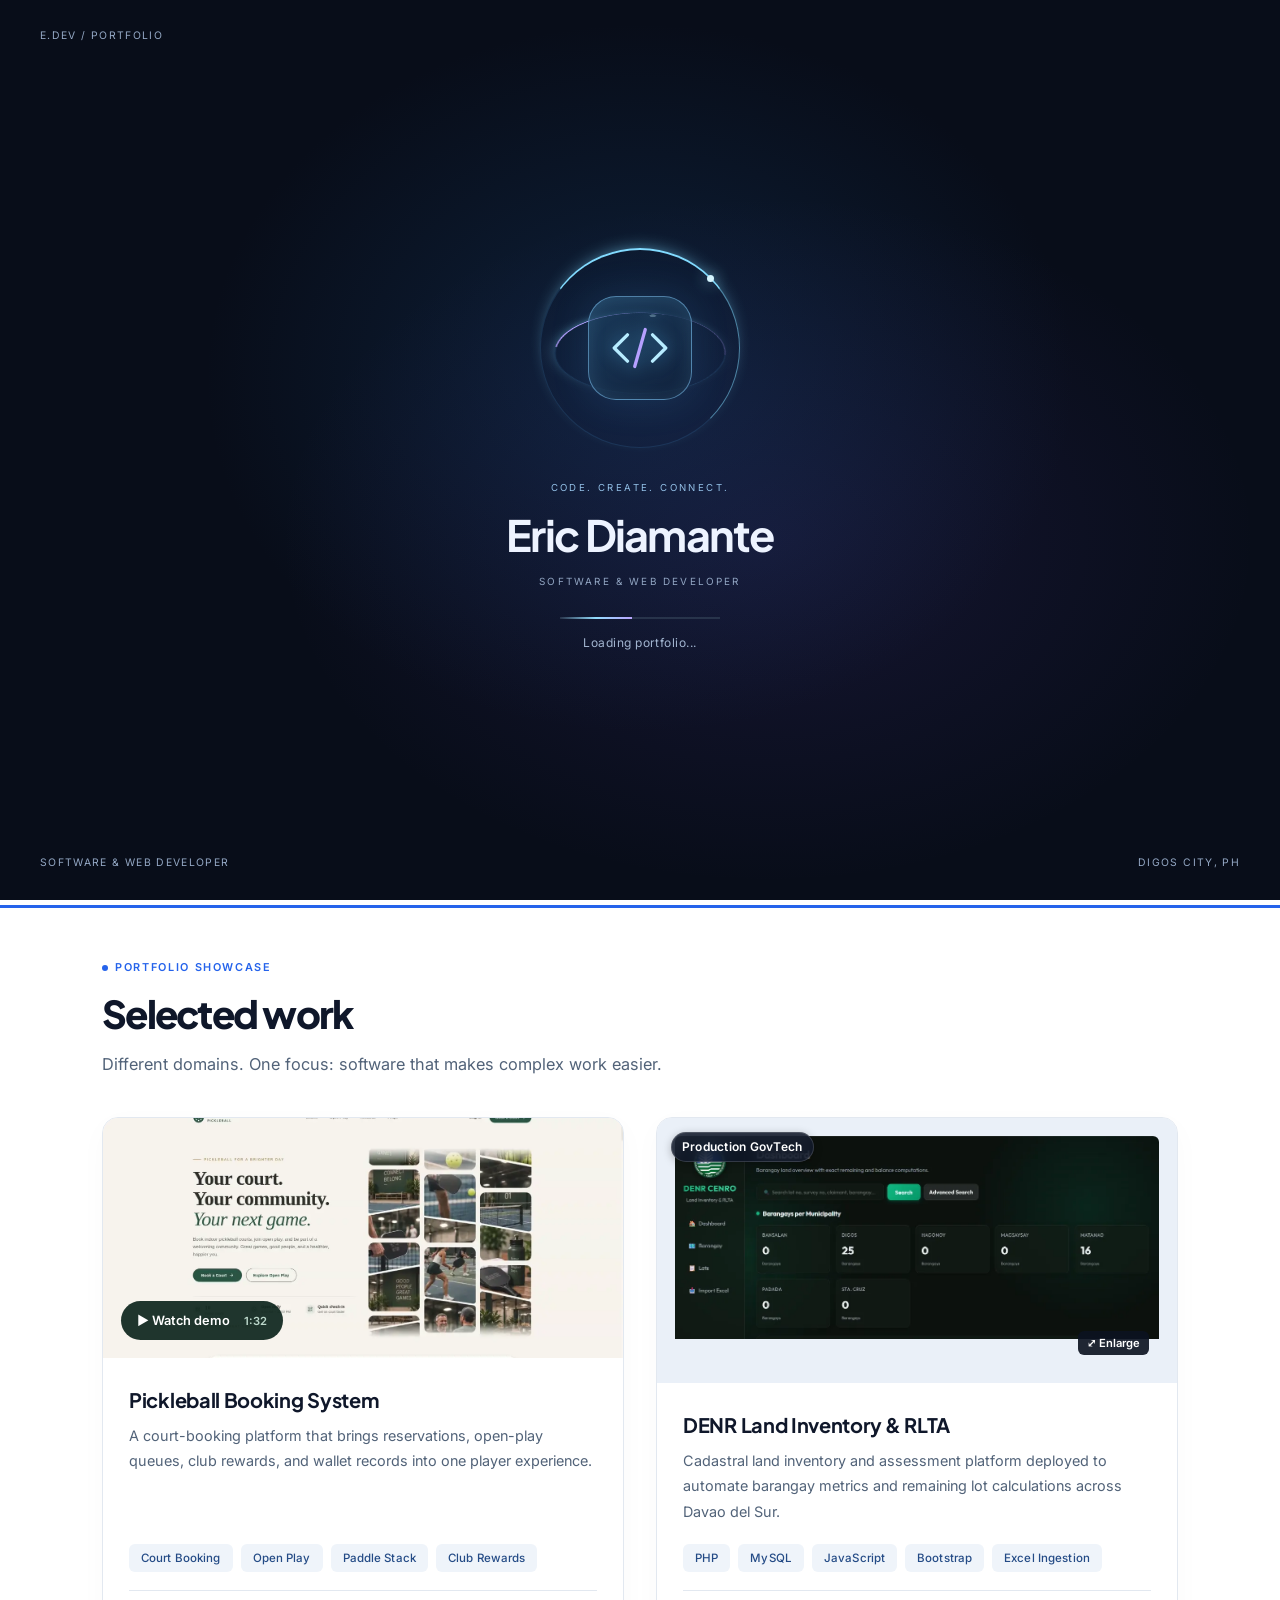
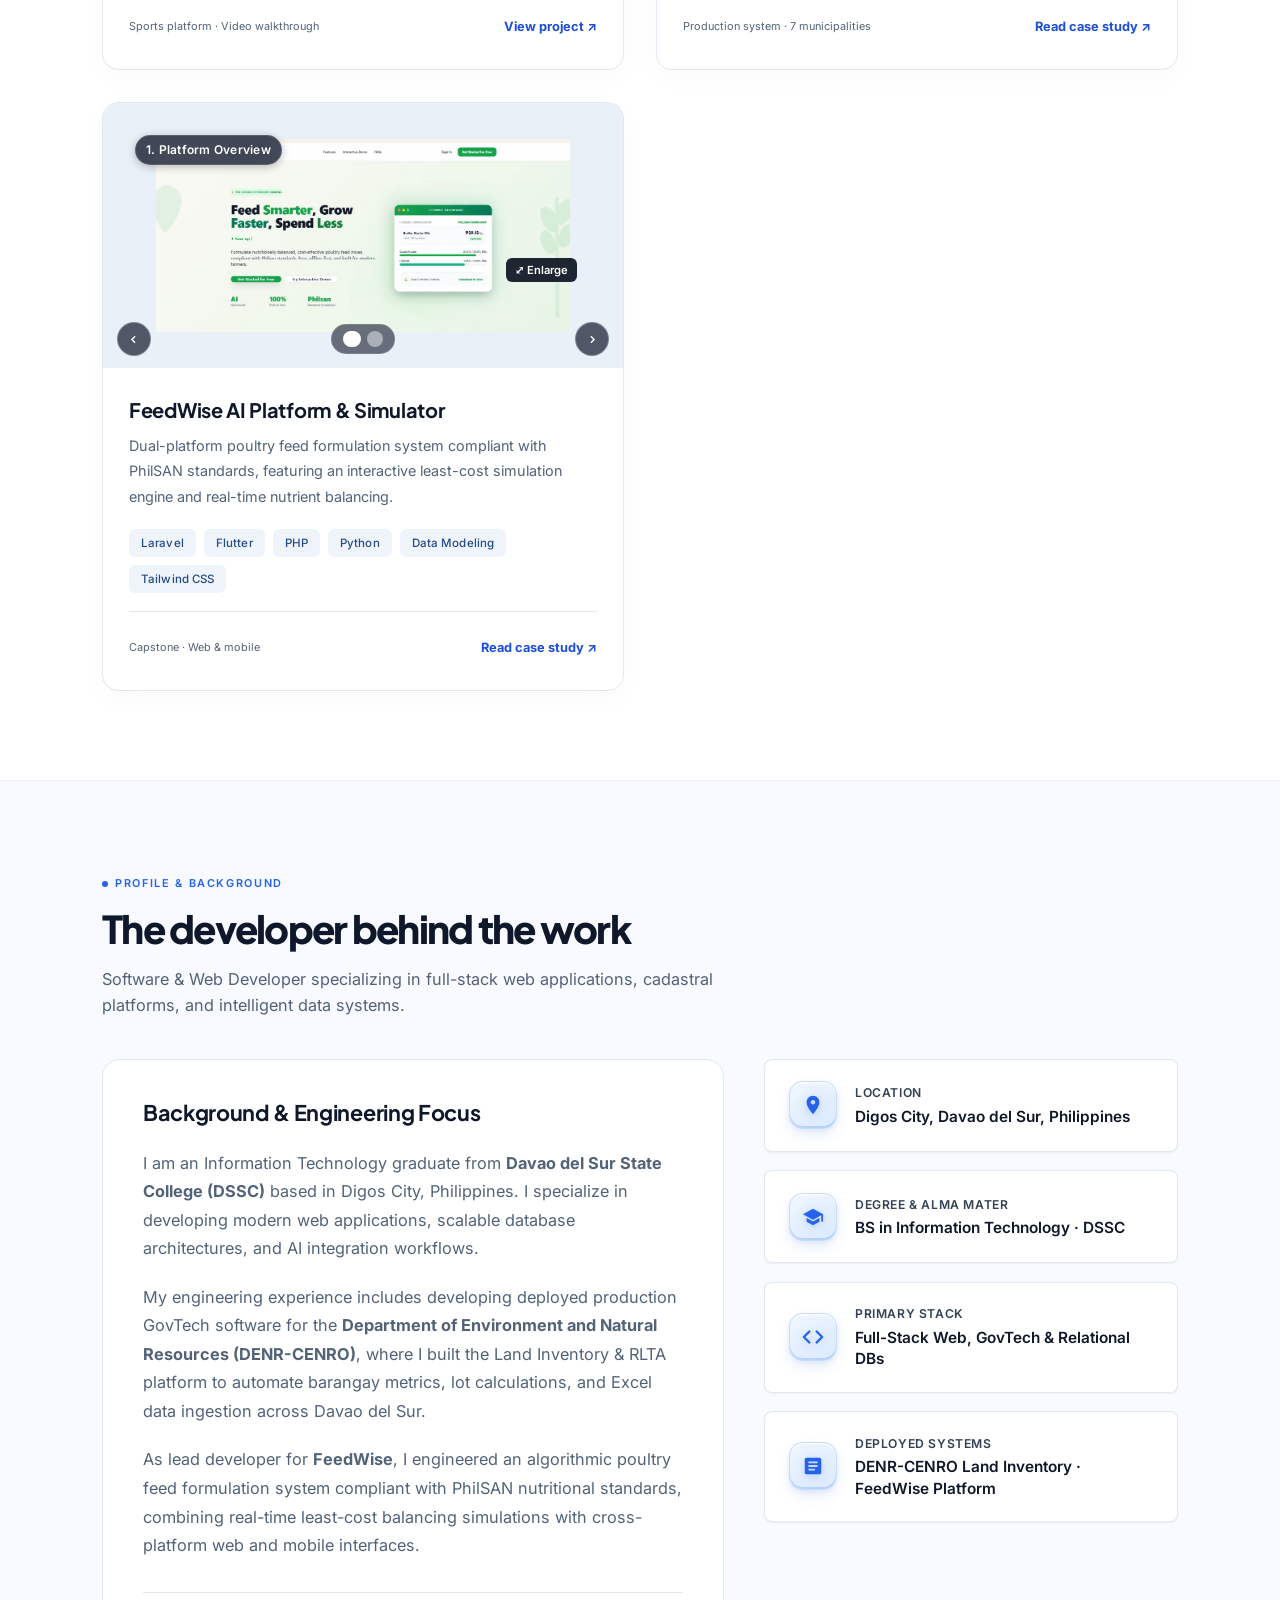
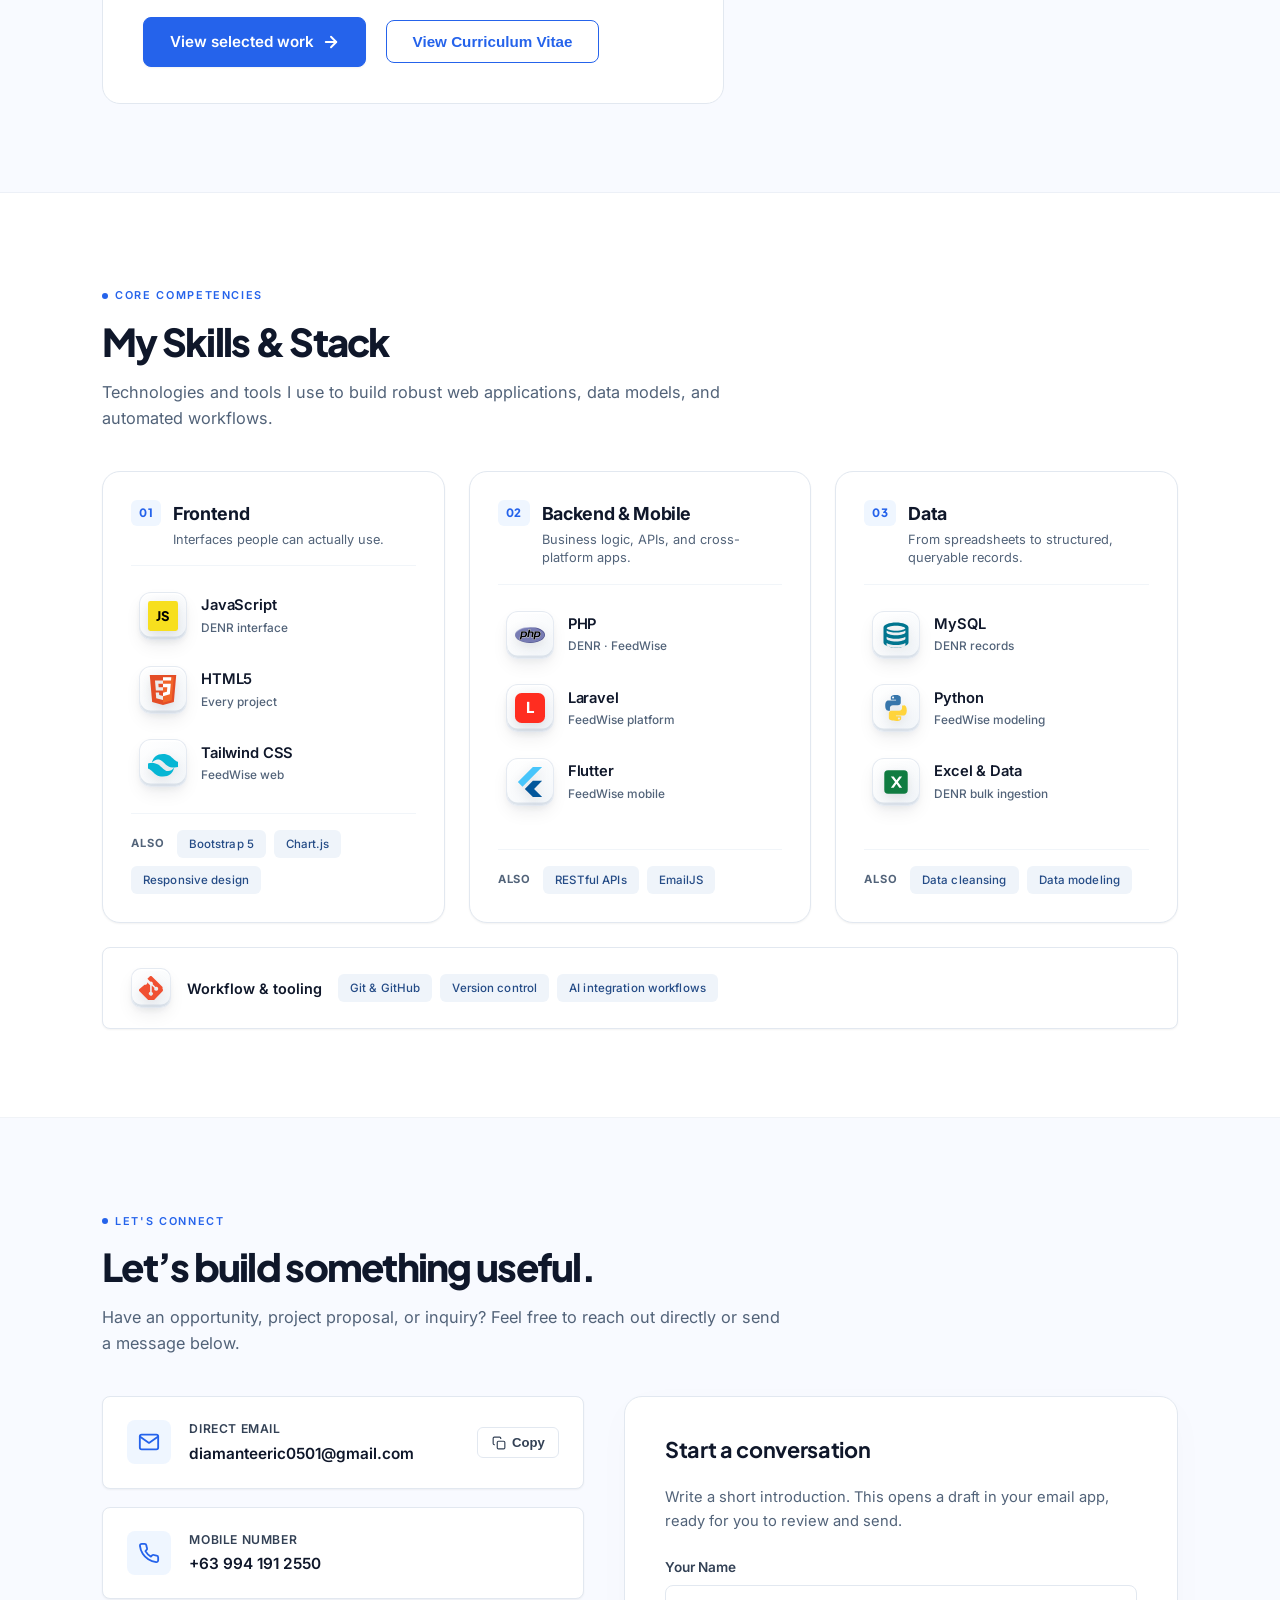
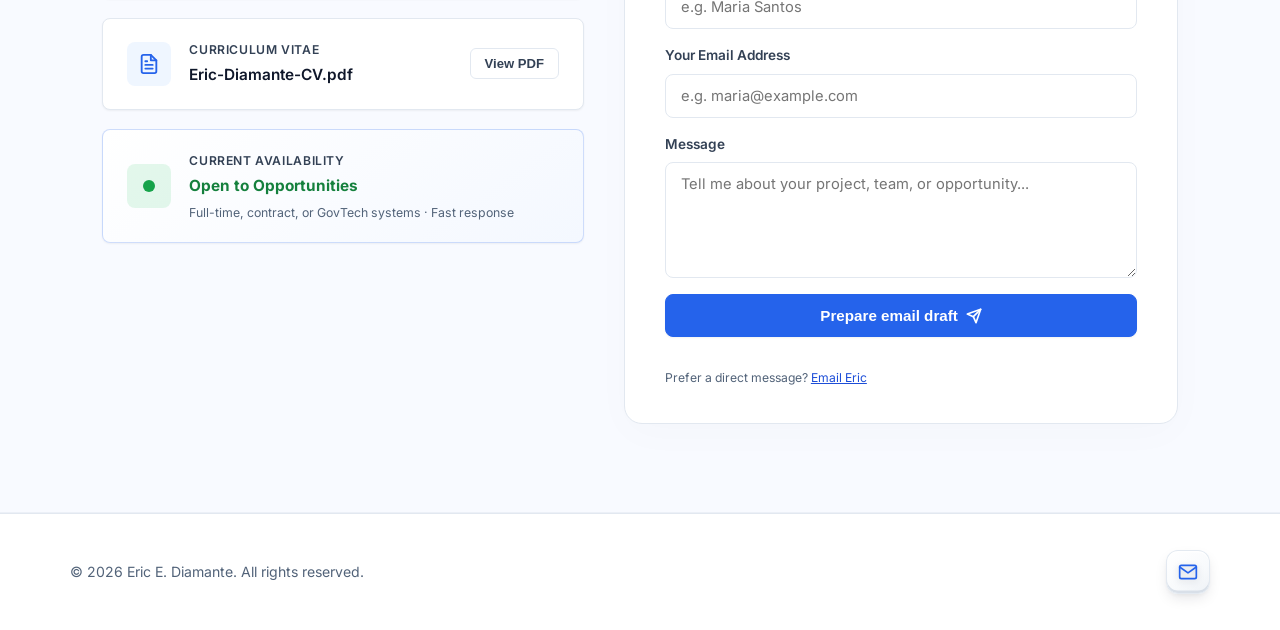
<file: index.html>
<!DOCTYPE html>
<html lang="en">
<head>
  <meta charset="UTF-8" />
  <meta name="viewport" content="width=device-width, initial-scale=1.0" />
  <title>Eric Diamante | Software & Web Developer</title>
  <meta name="description" content="Portfolio of Eric Diamante — BS Information Technology, Software & Web Developer, AI Workflows & Data Specialist. Deployed GovTech systems, full-stack applications, and database management." />

  <!-- Favicons -->
  <link rel="icon" type="image/svg+xml" href="assets/img/favicon.svg" />
  <link rel="icon" type="image/png" sizes="32x32" href="assets/img/favicon-32.png" />
  <link rel="apple-touch-icon" href="assets/img/apple-touch-icon.png" />

  <!-- Google Fonts: Inter & Plus Jakarta Sans -->
  <link rel="preconnect" href="https://fonts.googleapis.com" />
  <link rel="preconnect" href="https://fonts.gstatic.com" crossorigin />
  <link href="https://fonts.googleapis.com/css2?family=Inter:wght@400;500;600;700;800&family=Plus+Jakarta+Sans:wght@500;600;700;800&display=swap" rel="stylesheet" />

  <!-- Canonical & social previews. Update SITE URL here if the portfolio is hosted elsewhere. -->
  <link rel="canonical" href="https://fotsuu.github.io/ed.portfolio/" />
  <meta property="og:title" content="Eric Diamante | Software & Web Developer" />
  <meta property="og:description" content="Practical web systems, government land inventory, and feed formulation. Explore selected work by Eric Diamante." />
  <meta property="og:type" content="website" />
  <meta property="og:url" content="https://fotsuu.github.io/ed.portfolio/" />
  <meta property="og:site_name" content="Eric Diamante — Portfolio" />
  <meta property="og:image" content="https://fotsuu.github.io/ed.portfolio/assets/img/og-image.jpg" />
  <meta property="og:image:width" content="1200" />
  <meta property="og:image:height" content="630" />
  <meta property="og:image:alt" content="Eric Diamante, Software & Web Developer from Digos City, Philippines" />
  <meta property="og:locale" content="en_PH" />
  <meta name="twitter:card" content="summary_large_image" />
  <meta name="twitter:title" content="Eric Diamante | Software & Web Developer" />
  <meta name="twitter:description" content="Practical web systems, government land inventory, and feed formulation. Explore selected work by Eric Diamante." />
  <meta name="twitter:image" content="https://fotsuu.github.io/ed.portfolio/assets/img/og-image.jpg" />
  <script type="application/ld+json">
  {
    "@context": "https://schema.org",
    "@type": "Person",
    "name": "Eric E. Diamante",
    "jobTitle": "Software & Web Developer",
    "url": "https://fotsuu.github.io/ed.portfolio/",
    "image": "https://fotsuu.github.io/ed.portfolio/assets/img/og-image.jpg",
    "email": "mailto:diamanteeric0501@gmail.com",
    "address": { "@type": "PostalAddress", "addressLocality": "Digos City", "addressRegion": "Davao del Sur", "addressCountry": "PH" },
    "alumniOf": { "@type": "CollegeOrUniversity", "name": "Davao del Sur State College" },
    "knowsAbout": ["PHP", "Laravel", "JavaScript", "MySQL", "Python", "Flutter", "Web development", "GovTech systems", "Data modeling"]
  }
  </script>

  <script src="theme.js"></script>
  <!-- Main Stylesheet -->
  <link rel="stylesheet" href="style.css?v=8" />
  <link rel="stylesheet" href="features.css?v=3" />
  <link rel="stylesheet" href="welcome.css?v=1" />
</head>
<body>
  <dialog id="welcomeIntro" class="welcome-intro" aria-labelledby="welcomeTitle" aria-describedby="welcomeDescription">
    <div class="welcome-glow" aria-hidden="true"></div>
    <div class="welcome-top"><span>E.DEV / PORTFOLIO</span></div>
    <div class="welcome-center">
      <div class="welcome-emblem" aria-hidden="true"><span class="welcome-orbit"></span><span class="welcome-orbit welcome-orbit-two"></span><span class="welcome-core"><svg viewBox="0 0 100 100" fill="none"><path d="M31 30 11 50l20 20M69 30l20 20-20 20"/><path class="code-slash" d="m58 22-16 56"/></svg></span></div>
      <p class="welcome-eyebrow">CODE. CREATE. CONNECT.</p>
      <h2 id="welcomeTitle">Eric Diamante<span>SOFTWARE &amp; WEB DEVELOPER</span></h2>
      <div class="welcome-track" aria-hidden="true"><span></span></div>
      <p id="welcomeDescription" role="status">Loading portfolio...</p>
    </div>
    <div class="welcome-bottom"><span>SOFTWARE &amp; WEB DEVELOPER</span><span>DIGOS CITY, PH</span></div>
  </dialog>
  <a class="skip-link" href="#mainContent">Skip to content</a>

  <!-- Toast Notification Container -->
  <div id="toast" class="toast" role="status" aria-live="polite"></div>

  <!-- Header / Navigation Bar -->
  <header class="navbar" id="navbar">
    <div class="nav-container">
      <a href="#home" class="brand-logo" id="brandLogo" aria-label="E.DEV Home">
        <span class="brand-dark">E</span><span class="brand-blue">.DEV</span>
      </a>

      <nav class="nav-menu" id="navMenu">
        <a href="#home" class="nav-link active" data-page="home">Home</a>
        <a href="#projects" class="nav-link" data-page="projects">Projects</a>
        <a href="#about" class="nav-link" data-page="about">About</a>
        <a href="#skills" class="nav-link" data-page="skills">Skills</a>
        <a href="#contact" class="nav-link" id="navContactLink" data-page="contact">Contact</a>
      </nav>

      <button type="button" id="themeToggle" class="theme-toggle" aria-label="Switch to night mode" aria-pressed="false"><span id="themeIcon" aria-hidden="true">☾</span><span id="themeLabel">Night</span></button>
      <button aria-controls="navMenu" id="mobileMenuBtn" class="mobile-toggle" aria-label="Toggle navigation menu" aria-expanded="false">
        <span></span><span></span><span></span>
      </button>
    </div>
  </header>

  <main id="mainContent" tabindex="-1">
    <!-- ────────────────── 1. HOME LANDING VIEW ────────────────── -->
    <section id="home" class="page-view active hero-section">
      <div class="hero-container">

        <!-- Left Hero Content -->
        <div class="hero-content">
          <span class="hero-greeting"><span class="hero-dot"></span> DEVELOPER · DIGOS CITY, PHILIPPINES</span>
          <h1 class="hero-name">Eric Diamante</h1>
          <p class="hero-role">Software, Web &amp; AI-Assisted Developer</p>

          <p class="hero-desc">
            I combine software development skills with AI-assisted workflows to build practical web applications — from government land inventory and poultry feed formulation to pickleball court booking.
          </p>

          <div class="hero-btn-group">
            <a href="#projects" class="btn-primary magnetic-btn" id="viewProjectsBtn" data-navigate="projects">
              <span>Explore my work</span>
              <svg width="18" height="18" viewBox="0 0 24 24" fill="none" stroke="currentColor" stroke-width="2.5" stroke-linecap="round" stroke-linejoin="round">
                <line x1="5" y1="12" x2="19" y2="12"></line>
                <polyline points="12 5 19 12 12 19"></polyline>
              </svg>
            </a>
            <a class="btn-secondary" href="Eric-Diamante-CV.pdf" download>Download CV <span aria-hidden="true">↓</span></a>
          </div>
        </div>

        <!-- Right Hero: 3D Interactive Visual -->
        <div class="hero-visual" id="heroVisual">
          <div class="hero-atmosphere" id="heroAtmosphere" aria-hidden="true">
            <span class="aurora aurora-blue"></span><span class="aurora aurora-indigo"></span>
            <span class="ambient-particle particle-1"></span>
            <span class="ambient-particle particle-2"></span>
            <span class="ambient-particle particle-3"></span>
            <span class="ambient-particle particle-4"></span>
            <span class="ambient-particle particle-5"></span>
            <span class="ambient-particle particle-6"></span>
          </div>
          <div class="hero-3d-scene" id="hero3dScene">
            <!-- 3D Ambient Depth Glow -->
            <div class="hero-3d-glow" id="hero3dGlow"></div>

            <!-- Main 3D Portrait Frame with HD Image -->
            <div class="portrait-wrapper" id="portraitWrapper">
              <img src="assets/img/hero-portrait-hq.webp" srcset="assets/img/hero-portrait-hq.webp 1448w, assets/img/hero-portrait-4k.webp 3840w" sizes="(max-width: 768px) 90vw, 600px" alt="Eric Diamante - Web Developer" decoding="async" fetchpriority="high" class="hero-portrait-img" id="heroPortraitImg" width="3840" height="2880" />
            </div>
          </div>
        </div>
      </div>
    </section>

    <div class="proof-strip" aria-label="Experience highlights">
      <div><span class="proof-number">01 / GOVTECH</span><strong>Built for real operations</strong><p>Land inventory across 7 municipalities</p></div>
      <div><span class="proof-number">02 / APPLIED SOFTWARE</span><strong>From data to decisions</strong><p>Feed formulation for web &amp; mobile</p></div>
      <a href="#contact" data-navigate="contact"><span class="proof-number">03 / LET’S CONNECT</span><strong>Have a problem to solve? <span aria-hidden="true">↗</span></strong><p>Let’s talk about your next project</p></a>
    </div>

    <!-- ────────────────── 3. PROJECTS LANDING VIEW ────────────────── -->
    <section id="projects" class="page-view projects-view-section">
      <div class="view-container">
        <div class="view-header projects-header-row">
          <div>
            <span class="view-badge"><span class="badge-dot"></span> Portfolio Showcase</span>
            <h2 class="view-title">Selected work</h2>
            <p class="view-subtitle">Different domains. One focus: software that makes complex work easier.</p>
          </div>
        </div>

        <div class="projects-grid">

          <!-- Card 1: DENR-CENRO Land Inventory -->
          <article class="project-card" data-project="pickleball">
            <button type="button" class="pickleball-preview" data-case="pickleball" aria-label="Watch Pickleball Booking System demo">
              <img src="assets/img/pickleball-booking.webp" alt="Pickleball booking platform with court previews" width="1280" height="665" loading="lazy" decoding="async" />
              <span class="pickleball-play">▶ Watch demo <span>1:32</span></span>
            </button>
            <div class="project-body">
              <h3 class="project-title">Pickleball Booking System</h3>
              <p class="project-desc">A court-booking platform that brings reservations, open-play queues, club rewards, and wallet records into one player experience.</p>
              <div class="project-tags"><span class="tag-pill">Court Booking</span><span class="tag-pill">Open Play</span><span class="tag-pill">Paddle Stack</span><span class="tag-pill">Club Rewards</span></div>
            </div>
            <div class="project-card-footer"><span>Sports platform · Video walkthrough</span><button type="button" class="case-link" data-case="pickleball" aria-label="View Pickleball project and video demo">View project <span aria-hidden="true">↗</span></button></div>
          </article>

          <article class="project-card" data-project="denr">
            <div class="card-glare" aria-hidden="true"></div>
            <div class="project-img-wrap">
              <img src="assets/img/denr-dashboard.webp" alt="DENR-CENRO Land Inventory & RLTA Assessment Platform" class="project-img" loading="lazy" decoding="async" width="1024" height="429" />
              <span class="slide-badge">Production GovTech</span>
            </div>
            <div class="project-body">
              <h3 class="project-title">DENR Land Inventory & RLTA</h3>
              <p class="project-desc">
                Cadastral land inventory and assessment platform deployed to automate barangay metrics and remaining lot calculations across Davao del Sur.
              </p>
              <div class="project-tags">
                <span class="tag-pill">PHP</span>
                <span class="tag-pill">MySQL</span>
                <span class="tag-pill">JavaScript</span>
                <span class="tag-pill">Bootstrap</span>
                <span class="tag-pill">Excel Ingestion</span>
              </div>
            </div><div class="project-card-footer"><span>Production system · 7 municipalities</span><button type="button" class="case-link" data-case="denr" aria-label="Read DENR case study">Read case study <span aria-hidden="true">↗</span></button></div>
          </article>

          <!-- Card 2: FeedWise AI Platform & Simulator (Combined 2-in-1 View) -->
          <article class="project-card" data-project="feedwise">
            <div class="card-glare" aria-hidden="true"></div>
            <div class="project-img-wrap card-carousel" id="feedwiseCarousel">
              <!-- Slide 1: Platform Overview -->
              <div class="carousel-slide active" data-slide-index="0">
                <img src="assets/img/feedwise-hero.webp" alt="FeedWise AI Platform Overview" class="project-img" loading="lazy" decoding="async" width="1024" height="477" />
                <span class="slide-badge">1. Platform Overview</span>
              </div>
              <!-- Slide 2: Feed Simulator -->
              <div class="carousel-slide" data-slide-index="1">
                <img src="assets/img/feedwise-simulator.webp" alt="FeedWise Feed Formulation Simulator" class="project-img" loading="lazy" decoding="async" width="1024" height="496" />
                <span class="slide-badge">2. Feed Simulator</span>
              </div>

              <!-- Interactive Carousel Controls -->
              <div class="carousel-controls">
                <button type="button" class="carousel-nav-btn prev" id="fwPrevBtn" aria-label="Previous view" title="Previous preview">
                  <svg width="13" height="13" viewBox="0 0 24 24" fill="none" stroke="currentColor" stroke-width="2.5"><polyline points="15 18 9 12 15 6"/></svg>
                </button>
                <div class="carousel-dots" id="fwDots">
                  <button type="button" class="carousel-dot active" data-index="0" aria-label="View Platform Overview" title="Platform Overview"></button>
                  <button type="button" class="carousel-dot" data-index="1" aria-label="View Feed Simulator" title="Feed Simulator"></button>
                </div>
                <button type="button" class="carousel-nav-btn next" id="fwNextBtn" aria-label="Next view" title="Next preview">
                  <svg width="13" height="13" viewBox="0 0 24 24" fill="none" stroke="currentColor" stroke-width="2.5"><polyline points="9 18 15 12 9 6"/></svg>
                </button>
              </div>
            </div>
            <div class="project-body">
              <h3 class="project-title">FeedWise AI Platform & Simulator</h3>
              <p class="project-desc">
                Dual-platform poultry feed formulation system compliant with PhilSAN standards, featuring an interactive least-cost simulation engine and real-time nutrient balancing.
              </p>
              <div class="project-tags">
                <span class="tag-pill">Laravel</span>
                <span class="tag-pill">Flutter</span>
                <span class="tag-pill">PHP</span>
                <span class="tag-pill">Python</span>
                <span class="tag-pill">Data Modeling</span>
                <span class="tag-pill">Tailwind CSS</span>
              </div>
            </div><div class="project-card-footer"><span>Capstone · Web & mobile</span><button type="button" class="case-link" data-case="feedwise" aria-label="Read FeedWise case study">Read case study <span aria-hidden="true">↗</span></button></div>
          </article>

        </div>
      </div>
    </section>

    <!-- ────────────────── 2. ABOUT LANDING VIEW ────────────────── -->
    <section id="about" class="page-view about-view-section">
      <div class="view-container">
        <div class="view-header">
          <span class="view-badge"><span class="badge-dot"></span> Profile & Background</span>
          <h2 class="view-title">The developer behind the work</h2>
          <p class="view-subtitle">Software & Web Developer specializing in full-stack web applications, cadastral platforms, and intelligent data systems.</p>
        </div>

        <div class="about-view-grid">
          <!-- Left: Narrative Card -->
          <div class="about-narrative-card">
            <h3 class="card-heading">Background & Engineering Focus</h3>
            <p class="narrative-text">
              I am an Information Technology graduate from <strong>Davao del Sur State College (DSSC)</strong> based in Digos City, Philippines. I specialize in developing modern web applications, scalable database architectures, and AI integration workflows.
            </p>
            <p class="narrative-text">
              My engineering experience includes developing deployed production GovTech software for the <strong>Department of Environment and Natural Resources (DENR-CENRO)</strong>, where I built the Land Inventory & RLTA platform to automate barangay metrics, lot calculations, and Excel data ingestion across Davao del Sur.
            </p>
            <p class="narrative-text">
              As lead developer for <strong>FeedWise</strong>, I engineered an algorithmic poultry feed formulation system compliant with PhilSAN nutritional standards, combining real-time least-cost balancing simulations with cross-platform web and mobile interfaces.
            </p>

            <div class="about-actions-row">
              <a href="#projects" class="btn-primary magnetic-btn" data-navigate="projects">
                <span>View selected work</span>
                <svg width="18" height="18" viewBox="0 0 24 24" fill="none" stroke="currentColor" stroke-width="2.5" stroke-linecap="round" stroke-linejoin="round">
                  <line x1="5" y1="12" x2="19" y2="12"></line>
                  <polyline points="12 5 19 12 12 19"></polyline>
                </svg>
              </a>
              <button type="button" class="btn-secondary magnetic-btn" id="aboutCvBtn">
                View Curriculum Vitae
              </button>
            </div>
          </div>

          <!-- Right: Key Highlights & Metrics -->
          <div class="about-highlights-col">
            <div class="highlight-box">
              <div class="highlight-icon-wrap">
                <svg width="22" height="22" viewBox="0 0 24 24" fill="currentColor">
                  <path d="M12 2C8.13 2 5 5.13 5 9c0 5.25 7 13 7 13s7-7.75 7-13c0-3.87-3.13-7-7-7zm0 9.5c-1.38 0-2.5-1.12-2.5-2.5s1.12-2.5 2.5-2.5 2.5 1.12 2.5 2.5-1.12 2.5-2.5 2.5z"/>
                </svg>
              </div>
              <div class="highlight-text-wrap">
                <span class="highlight-label">Location</span>
                <span class="highlight-val">Digos City, Davao del Sur, Philippines</span>
              </div>
            </div>

            <div class="highlight-box">
              <div class="highlight-icon-wrap">
                <svg width="22" height="22" viewBox="0 0 24 24" fill="currentColor">
                  <path d="M12 3L1 9l11 6 9-4.91V17h2V9L12 3zM5 13.18v4L12 21l7-3.82v-4L12 17l-7-3.82z"/>
                </svg>
              </div>
              <div class="highlight-text-wrap">
                <span class="highlight-label">Degree & Alma Mater</span>
                <span class="highlight-val">BS in Information Technology · DSSC</span>
              </div>
            </div>

            <div class="highlight-box">
              <div class="highlight-icon-wrap">
                <svg width="22" height="22" viewBox="0 0 24 24" fill="none" stroke="currentColor" stroke-width="2.5" stroke-linecap="round" stroke-linejoin="round">
                  <polyline points="16 18 22 12 16 6"></polyline>
                  <polyline points="8 6 2 12 8 18"></polyline>
                </svg>
              </div>
              <div class="highlight-text-wrap">
                <span class="highlight-label">Primary Stack</span>
                <span class="highlight-val">Full-Stack Web, GovTech & Relational DBs</span>
              </div>
            </div>

            <div class="highlight-box">
              <div class="highlight-icon-wrap">
                <svg width="22" height="22" viewBox="0 0 24 24" fill="currentColor">
                  <path d="M19 3H5c-1.1 0-2 .9-2 2v14c0 1.1.9 2 2 2h14c1.1 0 2-.9 2-2V5c0-1.1-.9-2-2-2zm-5 14H7v-2h7v2zm3-4H7v-2h10v2zm0-4H7V7h10v2z"/>
                </svg>
              </div>
              <div class="highlight-text-wrap">
                <span class="highlight-label">Deployed Systems</span>
                <span class="highlight-val">DENR-CENRO Land Inventory · FeedWise Platform</span>
              </div>
            </div>
          </div>
        </div>
      </div>
    </section>

    <!-- ────────────────── 4. SKILLS LANDING VIEW ────────────────── -->
    <section id="skills" class="page-view skills-view-section">
      <div class="view-container">
        <div class="view-header">
          <span class="view-badge"><span class="badge-dot"></span> Core Competencies</span>
          <h2 class="view-title">My Skills & Stack</h2>
          <p class="view-subtitle">Technologies and tools I use to build robust web applications, data models, and automated workflows.</p>
        </div>

        <div class="skill-groups">
            <article class="skill-group">
              <header class="skill-group-head">
                <span class="skill-group-index" aria-hidden="true">01</span>
                <div><h3 class="skill-group-title">Frontend</h3><p class="skill-group-desc">Interfaces people can actually use.</p></div>
              </header>
              <ul class="skill-list">
                <li class="skill-item">
                  <span class="skill-icon-wrap"><svg aria-hidden="true" focusable="false" class="skill-svg" width="40" height="40" viewBox="0 0 100 100">
                  <rect width="100" height="100" rx="8" fill="#F7DF1E"/>
                  <text x="50" y="66" font-family="'Plus Jakarta Sans', 'Inter', sans-serif" font-weight="800" font-size="44" fill="#000000" text-anchor="middle" letter-spacing="-1">JS</text>
                </svg></span>
                  <span class="skill-item-text"><span class="skill-label">JavaScript</span><span class="skill-used">DENR interface</span></span>
                </li>
                <li class="skill-item">
                  <span class="skill-icon-wrap"><svg aria-hidden="true" focusable="false" class="skill-svg" width="40" height="40" viewBox="0 0 512 512">
                  <path fill="#E44D26" d="M71 460L30 0h452l-41 460-185 52"/>
                  <path fill="#F16529" d="M256 472l149-41 35-391H256"/>
                  <path fill="#EBEBEB" d="M256 208h-74l-5-57h79V95H119l15 171h122m0 94l-64-17-4-45H132l8 97 116 32"/>
                  <path fill="#FFF" d="M256 208h74l-7 78-67 18v58l117-32 16-179H256v57m0-113h137l5-56H256v56"/>
                </svg></span>
                  <span class="skill-item-text"><span class="skill-label">HTML5</span><span class="skill-used">Every project</span></span>
                </li>
                <li class="skill-item">
                  <span class="skill-icon-wrap"><svg aria-hidden="true" focusable="false" class="skill-svg" width="40" height="40" viewBox="0 0 128 128">
                  <path fill="#06B6D4" d="M64 25.6c-25.6 0-41.6 12.8-48 38.4 9.6-12.8 20.8-17.6 33.6-14.4 7.3 1.8 12.5 7.1 18.3 12.9 9.4 9.6 20.3 20.7 44.1 20.7 25.6 0 41.6-12.8 48-38.4-9.6 12.8-20.8 17.6-33.6 14.4-7.3-1.8-12.5-7.1-18.3-12.9-9.4-9.6-20.3-20.7-44.1-20.7zm-48 38.4c-25.6 0-41.6 12.8-48 38.4 9.6-12.8 20.8-17.6 33.6-14.4 7.3 1.8 12.5 7.1 18.3 12.9 9.4 9.6 20.3 20.7 44.1 20.7 25.6 0 41.6-12.8 48-38.4-9.6 12.8-20.8 17.6-33.6 14.4-7.3-1.8-12.5-7.1-18.3-12.9-9.4-9.6-20.3-20.7-44.1-20.7z"/>
                </svg></span>
                  <span class="skill-item-text"><span class="skill-label">Tailwind CSS</span><span class="skill-used">FeedWise web</span></span>
                </li>
              </ul>
              <div class="skill-also"><span class="skill-also-label">Also</span><span class="tag-pill">Bootstrap 5</span><span class="tag-pill">Chart.js</span><span class="tag-pill">Responsive design</span></div>
            </article>
            <article class="skill-group">
              <header class="skill-group-head">
                <span class="skill-group-index" aria-hidden="true">02</span>
                <div><h3 class="skill-group-title">Backend &amp; Mobile</h3><p class="skill-group-desc">Business logic, APIs, and cross-platform apps.</p></div>
              </header>
              <ul class="skill-list">
                <li class="skill-item">
                  <span class="skill-icon-wrap"><svg aria-hidden="true" focusable="false" class="skill-svg" width="46" height="46" viewBox="0 0 128 128" xmlns="http://www.w3.org/2000/svg">
                  <defs>
                    <radialGradient id="phpGrad" cx="0" cy="0" r="1" gradientTransform="matrix(84.04 0 0 84.04 38.43 42.17)" gradientUnits="userSpaceOnUse">
                      <stop stop-color="#AEB2D5"/>
                      <stop offset=".3" stop-color="#AEB2D5"/>
                      <stop offset=".75" stop-color="#484C89"/>
                      <stop offset="1" stop-color="#484C89"/>
                    </radialGradient>
                  </defs>
                  <path fill="url(#phpGrad)" d="M0 64c0 18.593 28.654 33.667 64 33.667 35.346 0 64-15.074 64-33.667 0-18.593-28.655-33.667-64-33.667C28.654 30.333 0 45.407 0 64Z"/>
                  <path fill="#777bb3" d="M64 95.167c33.965 0 61.5-13.955 61.5-31.167 0-17.214-27.535-31.167-61.5-31.167S2.5 46.786 2.5 64c0 17.212 27.535 31.167 61.5 31.167Z"/>
                  <path d="M34.772 67.864c2.793 0 4.877-.515 6.196-1.53 1.306-1.006 2.207-2.747 2.68-5.175.44-2.27.272-3.854-.5-4.71-.788-.874-2.493-1.317-5.067-1.317h-4.464l-2.473 12.732zM20.173 83.547a.694.694 0 0 1-.68-.828l6.557-33.738a.695.695 0 0 1 .68-.561h14.134c4.442 0 7.748 1.206 9.827 3.585 2.088 2.39 2.734 5.734 1.917 9.935-.333 1.711-.905 3.3-1.7 4.724a15.818 15.818 0 0 1-3.128 3.92c-1.531 1.432-3.264 2.472-5.147 3.083-1.852.604-4.232.91-7.07.91h-5.724l-1.634 8.408a.695.695 0 0 1-.682.562z"/>
                  <path fill="#fff" d="M34.19 55.826h3.891c3.107 0 4.186.682 4.553 1.089.607.674.723 2.097.331 4.112-.439 2.257-1.253 3.858-2.42 4.756-1.194.92-3.138 1.386-5.773 1.386h-2.786l2.205-11.342zm6.674-8.1H26.731a1.39 1.39 0 0 0-1.364 1.123L18.81 82.588a1.39 1.39 0 0 0 1.363 1.653h7.35a1.39 1.39 0 0 0 1.363-1.124l1.525-7.846h5.151c2.912 0 5.364-.318 7.287-.944 1.977-.642 3.796-1.731 5.406-3.237a16.522 16.522 0 0 0 3.259-4.087c.831-1.487 1.429-3.147 1.775-4.931.86-4.423.161-7.964-2.076-10.524-2.216-2.537-5.698-3.823-10.349-3.823zM30.301 68.557h4.471c2.963 0 5.17-.557 6.62-1.675 1.451-1.116 2.428-2.98 2.938-5.591.485-2.508.264-4.277-.665-5.308-.931-1.03-2.791-1.546-5.584-1.546h-5.036l-2.743 14.12m10.563-19.445c4.252 0 7.353 1.117 9.303 3.348 1.95 2.232 2.536 5.347 1.76 9.346-.322 1.648-.863 3.154-1.625 4.518-.764 1.366-1.76 2.614-2.991 3.747-1.468 1.373-3.097 2.352-4.892 2.935-1.794.584-4.08.875-6.857.875h-6.296l-1.743 8.97h-7.35l6.558-33.739h14.133"/>
                  <path d="M69.459 74.577a.694.694 0 0 1-.682-.827l2.9-14.928c.277-1.42.209-2.438-.19-2.87-.245-.263-.979-.704-3.15-.704h-5.256l-3.646 18.768a.695.695 0 0 1-.683.56h-7.29a.695.695 0 0 1-.683-.826l6.558-33.739a.695.695 0 0 1 .682-.561h7.29a.695.695 0 0 1 .683.826L64.41 48.42h5.653c4.307 0 7.227.758 8.928 2.321 1.733 1.593 2.275 4.14 1.608 7.573l-3.051 15.702a.695.695 0 0 1-.682.56h-7.407z"/>
                  <path fill="#fff" d="M65.31 38.755h-7.291a1.39 1.39 0 0 0-1.364 1.124l-6.557 33.738a1.39 1.39 0 0 0 1.363 1.654h7.291a1.39 1.39 0 0 0 1.364-1.124l3.537-18.205h4.682c2.168 0 2.624.463 2.641.484.132.14.305.795.019 2.264l-2.9 14.927a1.39 1.39 0 0 0 1.364 1.654h7.408a1.39 1.39 0 0 0 1.363-1.124l3.051-15.7c.715-3.686.103-6.45-1.82-8.217-1.836-1.686-4.91-2.505-9.398-2.505h-4.81l1.421-7.315a1.39 1.39 0 0 0-1.364-1.655zm0 1.39-1.743 8.968h6.496c4.087 0 6.907.714 8.457 2.14 1.553 1.426 2.017 3.735 1.398 6.93l-3.052 15.699h-7.407l2.901-14.928c.33-1.698.208-2.856-.365-3.474-.573-.617-1.793-.926-3.658-.926h-5.829l-3.756 19.327H51.46l6.558-33.739h7.292z"/>
                  <path d="M92.136 67.864c2.793 0 4.878-.515 6.198-1.53 1.304-1.006 2.206-2.747 2.679-5.175.44-2.27.273-3.854-.5-4.71-.788-.874-2.493-1.317-5.067-1.317h-4.463l-2.475 12.732zM77.54 83.547a.694.694 0 0 1-.682-.828l6.557-33.738a.695.695 0 0 1 .682-.561H98.23c4.442 0 7.748 1.206 9.826 3.585 2.089 2.39 2.734 5.734 1.917 9.935a15.878 15.878 0 0 1-1.699 4.724 15.838 15.838 0 0 1-3.128 3.92c-1.53 1.432-3.265 2.472-5.147 3.083-1.852.604-4.232.91-7.071.91h-5.723l-1.633 8.408a.695.695 0 0 1-.683.562z"/>
                  <path fill="#fff" d="M91.555 55.826h3.891c3.107 0 4.186.682 4.552 1.089.61.674.724 2.097.333 4.112-.44 2.257-1.254 3.858-2.421 4.756-1.195.92-3.139 1.386-5.773 1.386h-2.786l2.204-11.342zm6.674-8.1H84.096a1.39 1.39 0 0 0-1.363 1.123l-6.558 33.739a1.39 1.39 0 0 0 1.364 1.653h7.35a1.39 1.39 0 0 0 1.363-1.124l1.525-7.846h5.15c2.911 0 5.364-.318 7.286-.944 1.978-.642 3.797-1.731 5.408-3.238a16.52 16.52 0 0 0 3.258-4.086c.832-1.487 1.428-3.147 1.775-4.931.86-4.423.162-7.964-2.076-10.524-2.216-2.537-5.697-3.823-10.35-3.823zM87.666 68.557h4.47c2.964 0 5.17-.557 6.622-1.675 1.45-1.116 2.428-2.98 2.936-5.591.487-2.508.266-4.277-.665-5.308-.93-1.03-2.791-1.546-5.583-1.546h-5.035Zm10.563-19.445c4.251 0 7.354 1.117 9.303 3.348 1.95 2.232 2.537 5.347 1.759 9.346-.32 1.648-.862 3.154-1.624 4.518-.763 1.366-1.76 2.614-2.992 3.747-1.467 1.373-3.097 2.352-4.892 2.935-1.793.584-4.078.875-6.856.875h-6.295l-1.745 8.97h-7.35l6.558-33.739h14.133"/>
                </svg></span>
                  <span class="skill-item-text"><span class="skill-label">PHP</span><span class="skill-used">DENR · FeedWise</span></span>
                </li>
                <li class="skill-item">
                  <span class="skill-icon-wrap"><svg class="skill-svg" width="40" height="40" viewBox="0 0 100 100" aria-hidden="true"><rect width="100" height="100" rx="22" fill="#FF2D20"/><text x="50" y="68" font-family="'Plus Jakarta Sans', 'Inter', sans-serif" font-weight="800" font-size="50" fill="#fff" text-anchor="middle">L</text></svg></span>
                  <span class="skill-item-text"><span class="skill-label">Laravel</span><span class="skill-used">FeedWise platform</span></span>
                </li>
                <li class="skill-item">
                  <span class="skill-icon-wrap"><svg class="skill-svg" width="40" height="40" viewBox="0 0 24 24" aria-hidden="true"><path fill="#47C5FB" d="M14.314 0L2.3 12 6 15.7 21.684.013h-7.357z"/><path fill="#02569B" d="M14.328 11.072L7.857 17.53l6.47 6.47H21.7l-6.46-6.468 6.46-6.46z"/></svg></span>
                  <span class="skill-item-text"><span class="skill-label">Flutter</span><span class="skill-used">FeedWise mobile</span></span>
                </li>
              </ul>
              <div class="skill-also"><span class="skill-also-label">Also</span><span class="tag-pill">RESTful APIs</span><span class="tag-pill">EmailJS</span></div>
            </article>
            <article class="skill-group">
              <header class="skill-group-head">
                <span class="skill-group-index" aria-hidden="true">03</span>
                <div><h3 class="skill-group-title">Data</h3><p class="skill-group-desc">From spreadsheets to structured, queryable records.</p></div>
              </header>
              <ul class="skill-list">
                <li class="skill-item">
                  <span class="skill-icon-wrap"><svg aria-hidden="true" focusable="false" class="skill-svg" width="38" height="38" viewBox="0 0 24 24" fill="#00758F">
                  <path d="M12 2C6.48 2 2 3.79 2 6v12c0 2.21 4.48 4 10 4s10-1.79 10-4V6c0-2.21-4.48-4-10-4zm0 2.5c4.14 0 7.5 1.34 7.5 2s-3.36 2-7.5 2-7.5-1.34-7.5-2 3.36-2 7.5-2zm7.5 5.7c0 .66-3.36 2-7.5 2s-7.5-1.34-7.5-2V8.3c1.8 1.1 4.4 1.7 7.5 1.7s5.7-.6 7.5-1.7v1.9zm0 5c0 .66-3.36 2-7.5 2s-7.5-1.34-7.5-2v-1.9c1.8 1.1 4.4 1.7 7.5 1.7s5.7-.6 7.5-1.7v1.9zm0 5c0 .66-3.36 2-7.5 2s-7.5-1.34-7.5-2v-1.9c1.8 1.1 4.4 1.7 7.5 1.7s5.7-.6 7.5-1.7v1.9z"/>
                </svg></span>
                  <span class="skill-item-text"><span class="skill-label">MySQL</span><span class="skill-used">DENR records</span></span>
                </li>
                <li class="skill-item">
                  <span class="skill-icon-wrap"><svg aria-hidden="true" focusable="false" class="skill-svg" width="40" height="40" viewBox="0 0 128 128">
                  <path fill="#3776AB" d="M63.7 8.3c-23.1 0-21.7 10-21.7 10l.03 10.3h22.2v3.1H32.4S18 30.1 18 53c0 23 12.6 22.2 12.6 22.2h7.5V64.7s-.4-12.6 12.4-12.6h21.7s12.1-.2 12.1-11.8V20.3S86.2 8.3 63.7 8.3zm-12.2 6.8c2.4 0 4.4 2 4.4 4.4 0 2.4-2 4.4-4.4 4.4s-4.4-2-4.4-4.4c0-2.4 2-4.4 4.4-4.4z"/>
                  <path fill="#FFD43B" d="M64.3 119.7c23.1 0 21.7-10 21.7-10l-.03-10.3H63.7v-3.1h31.8s14.4 1.6 14.4-21.3c0-23-12.6-22.2-12.6-22.2h-7.5v10.5s.4 12.6-12.4 12.6H45.7s-12.1.2-12.1 11.8v17.4s-1.9 12 20.7 12zm12.2-6.8c-2.4 0-4.4-2-4.4-4.4 0-2.4 2-4.4 4.4-4.4s4.4 2 4.4 4.4c0 2.4-2 4.4-4.4 4.4z"/>
                </svg></span>
                  <span class="skill-item-text"><span class="skill-label">Python</span><span class="skill-used">FeedWise modeling</span></span>
                </li>
                <li class="skill-item">
                  <span class="skill-icon-wrap"><svg aria-hidden="true" focusable="false" class="skill-svg" width="40" height="40" viewBox="0 0 128 128">
                  <rect x="14" y="14" width="100" height="100" rx="16" fill="#107C41"/>
                  <path fill="#FFF" d="M42 40l18 24-18 24h12l12-17 12 17h12L72 64l18-24H78L66 57 54 40H42z"/>
                </svg></span>
                  <span class="skill-item-text"><span class="skill-label">Excel &amp; Data</span><span class="skill-used">DENR bulk ingestion</span></span>
                </li>
              </ul>
              <div class="skill-also"><span class="skill-also-label">Also</span><span class="tag-pill">Data cleansing</span><span class="tag-pill">Data modeling</span></div>
            </article>
        </div>

        <div class="supporting-tech-banner workflow-banner">
          <span class="skill-icon-wrap skill-icon-sm"><svg aria-hidden="true" focusable="false" class="skill-svg" width="40" height="40" viewBox="0 0 128 128">
                  <path fill="#F05032" d="M125.5 58.7L69.3 2.5a8.7 8.7 0 0 0-12.3 0L44.8 14.7l15.5 15.5a10.4 10.4 0 0 1 13.1 13.3l15 15a10.4 10.4 0 1 1-6.2 6.1l-14.2-14.3v34.4a10.4 10.4 0 1 1-8.7-.3v-35l-16-16a10.4 10.4 0 0 1-13.8 13L2.5 69.3a8.7 8.7 0 0 0 0 12.3l56.2 56.2a8.7 8.7 0 0 0 12.3 0l54.5-56.8a8.7 8.7 0 0 0 0-12.3z"/>
                </svg></span>
          <span class="supporting-label">Workflow &amp; tooling</span>
          <div class="supporting-tags">
            <span class="tag-pill">Git &amp; GitHub</span>
            <span class="tag-pill">Version control</span>
            <span class="tag-pill">AI integration workflows</span>
          </div>
        </div>
      </div>
    </section>

    <!-- ────────────────── 5. CONTACT LANDING VIEW ────────────────── -->
    <section id="contact" class="page-view contact-view-section">
      <div class="view-container">
        <div class="view-header">
          <span class="view-badge"><span class="badge-dot"></span> Let's Connect</span>
          <h2 class="view-title">Let’s build something useful.</h2>
          <p class="view-subtitle">Have an opportunity, project proposal, or inquiry? Feel free to reach out directly or send a message below.</p>
        </div>

        <div class="contact-view-grid">
          <!-- Left: Direct Info Cards -->
          <div class="contact-info-col">
            <div class="contact-card">
              <div class="contact-card-icon-wrap">
                <svg width="22" height="22" viewBox="0 0 24 24" fill="none" stroke="currentColor" stroke-width="2" stroke-linecap="round" stroke-linejoin="round">
                  <rect x="2" y="4" width="20" height="16" rx="2"></rect>
                  <path d="M22 6l-10 7L2 6"></path>
                </svg>
              </div>
              <div class="contact-card-content">
                <span class="contact-card-label">Direct Email</span>
                <a href="mailto:diamanteeric0501@gmail.com" class="contact-card-value">diamanteeric0501@gmail.com</a>
              </div>
              <button type="button" class="btn-copy magnetic-btn" id="contactPageCopyEmailBtn">
                <svg width="14" height="14" viewBox="0 0 24 24" fill="none" stroke="currentColor" stroke-width="2"><rect x="9" y="9" width="13" height="13" rx="2"/><path d="M5 15H4a2 2 0 0 1-2-2V4a2 2 0 0 1 2-2h9a2 2 0 0 1 2 2v1"/></svg>
                <span id="contactPageCopyEmailText">Copy</span>
              </button>
            </div>

            <div class="contact-card">
              <div class="contact-card-icon-wrap">
                <svg width="22" height="22" viewBox="0 0 24 24" fill="none" stroke="currentColor" stroke-width="2" stroke-linecap="round" stroke-linejoin="round">
                  <path d="M22 16.92v3a2 2 0 0 1-2.18 2 19.79 19.79 0 0 1-8.63-3.07 19.5 19.5 0 0 1-6-6 19.79 19.79 0 0 1-3.07-8.67A2 2 0 0 1 4.11 2h3a2 2 0 0 1 2 1.72 12.84 12.84 0 0 0 .7 2.81 2 2 0 0 1-.45 2.11L8.09 9.91a16 16 0 0 0 6 6l1.27-1.27a2 2 0 0 1 2.11-.45 12.84 12.84 0 0 0 2.81.7A2 2 0 0 1 22 16.92z"/>
                </svg>
              </div>
              <div class="contact-card-content">
                <span class="contact-card-label">Mobile Number</span>
                <a href="tel:+639941912550" class="contact-card-value">+63 994 191 2550</a>
              </div>
            </div>

            <div class="contact-card">
              <div class="contact-card-icon-wrap">
                <svg width="22" height="22" viewBox="0 0 24 24" fill="none" stroke="currentColor" stroke-width="2" stroke-linecap="round" stroke-linejoin="round">
                  <path d="M14 2H6a2 2 0 0 0-2 2v16a2 2 0 0 0 2 2h12a2 2 0 0 0 2-2V8z"/><polyline points="14 2 14 8 20 8"/><line x1="16" y1="13" x2="8" y2="13"/><line x1="16" y1="17" x2="8" y2="17"/><polyline points="10 9 9 9 8 9"/>
                </svg>
              </div>
              <div class="contact-card-content">
                <span class="contact-card-label">Curriculum Vitae</span>
                <span class="contact-card-value">Eric-Diamante-CV.pdf</span>
              </div>
              <button type="button" class="btn-copy magnetic-btn" id="contactPageCvBtn">
                <span>View PDF</span>
              </button>
            </div>

            <div class="contact-card contact-status-card">
              <div class="contact-card-icon-wrap status-pulse-wrap" aria-hidden="true">
                <span class="status-pulse-dot"></span>
              </div>
              <div class="contact-card-content">
                <span class="contact-card-label">Current Availability</span>
                <span class="contact-card-value status-value">Open to Opportunities</span>
                <span class="contact-card-sub">Full-time, contract, or GovTech systems · Fast response</span>
              </div>
            </div>
          </div>

          <!-- Right: Message Form -->
          <div class="contact-form-card">
            <h3 class="card-heading">Start a conversation</h3>
            <p class="form-subtext">Write a short introduction. This opens a draft in your email app, ready for you to review and send.</p>
            <form id="contactPageForm" class="contact-modal-form">
              <div class="form-group">
                <label for="contactPageSenderName">Your Name</label>
                <input type="text" id="contactPageSenderName" name="name" autocomplete="name" maxlength="100" placeholder="e.g. Maria Santos" required />
              </div>
              <div class="form-group">
                <label for="contactPageSenderEmail">Your Email Address</label>
                <input type="email" id="contactPageSenderEmail" name="email" autocomplete="email" maxlength="254" placeholder="e.g. maria@example.com" required />
              </div>
              <div class="form-group">
                <label for="contactPageMessage">Message</label>
                <textarea id="contactPageMessage" name="message" maxlength="5000" rows="5" placeholder="Tell me about your project, team, or opportunity..." required></textarea>
              </div>
              <button type="submit" class="btn-primary btn-w100 magnetic-btn" id="contactPageSendBtn">
                <span>Prepare email draft</span>
                <svg width="16" height="16" viewBox="0 0 24 24" fill="none" stroke="currentColor" stroke-width="2.5" stroke-linecap="round" stroke-linejoin="round"><line x1="22" y1="2" x2="11" y2="13"/><polygon points="22 2 15 22 11 13 2 9 22 2"/></svg>
              </button>
              <p class="form-status" id="contactStatus" role="status" aria-live="polite"></p>
              <p class="form-note">Prefer a direct message? <a href="mailto:diamanteeric0501@gmail.com">Email Eric</a></p>
            </form>
          </div>
        </div>
      </div>
    </section>
  </main>

  <!-- ────────────────── FOOTER ────────────────── -->
  <footer class="footer">
    <div class="footer-container">
      <div class="footer-left">
        <p class="copyright-text">© 2026 Eric E. Diamante. All rights reserved.</p>
      </div>

      <div class="footer-right">
        <div class="social-icons">
          <!-- Email -->
          <a href="mailto:diamanteeric0501@gmail.com" class="social-btn magnetic-btn" aria-label="Email Eric" title="Email Eric">
            <svg width="20" height="20" viewBox="0 0 24 24" fill="none" stroke="currentColor" stroke-width="2" stroke-linecap="round" stroke-linejoin="round">
              <rect x="2" y="4" width="20" height="16" rx="2"></rect>
              <path d="M22 6l-10 7L2 6"></path>
            </svg>
          </a>
        </div>
      </div>
    </div>
  </footer>

  <!-- ────────────────── MODALS ────────────────── -->

  <div id="caseModal" class="app-modal" aria-hidden="true" role="dialog" aria-modal="true" aria-labelledby="caseTitle">
    <div class="modal-backdrop"></div>
    <div class="modal-content modal-lg case-modal-content">
      <div class="modal-header"><div><span class="case-eyebrow" id="caseEyebrow"></span><h2 class="modal-title" id="caseTitle"></h2></div><button type="button" class="modal-close-btn" aria-label="Close case study">&times;</button></div>
      <div class="modal-body" id="caseBody"></div>
    </div>
  </div>

  <!-- 3. CV Modal -->
  <div id="cvModal" class="app-modal" aria-hidden="true" role="dialog" aria-modal="true" aria-labelledby="cvModalTitle">
    <div class="modal-backdrop" id="cvBackdrop"></div>
    <div class="modal-content modal-lg">
      <div class="modal-header">
        <div>
          <h3 class="modal-title" id="cvModalTitle">Curriculum Vitae — Eric E. Diamante</h3>
          <span class="badge badge-info">BSIT · Davao del Sur State College</span>
        </div>
        <div class="modal-header-actions">
          <a href="Eric-Diamante-CV.pdf" target="_blank" rel="noopener noreferrer" class="btn-sm btn-secondary">
            <span>Open in New Tab</span>
          </a>
          <a href="Eric-Diamante-CV.pdf" download="Eric-Diamante-CV.pdf" class="btn-sm btn-primary">
            <span>Download PDF</span>
          </a>
          <button type="button" class="modal-close-btn" id="cvCloseBtn" aria-label="Close modal">&times;</button>
        </div>
      </div>
      <div class="modal-body cv-body"><p class="cv-help">If the preview is unavailable, use Open in New Tab or Download PDF above.</p>
        <iframe id="cvFrame" data-src="Eric-Diamante-CV.pdf#toolbar=1" title="Eric Diamante CV">
          <p>Your browser does not support PDF embeds. <a href="Eric-Diamante-CV.pdf" target="_blank">Click here to view the CV</a>.</p>
        </iframe>
      </div>
    </div>
  </div>

  <button type="button" id="backToTop" class="back-to-top" aria-label="Back to top" hidden>↑</button>
  <div id="galleryModal" class="app-modal gallery-modal" aria-hidden="true" role="dialog" aria-modal="true" aria-labelledby="galleryTitle">
    <div class="modal-backdrop"></div>
    <div class="modal-content gallery-content">
      <div class="modal-header"><h2 id="galleryTitle" class="modal-title">Project screenshots</h2><button type="button" class="modal-close-btn" aria-label="Close screenshot gallery">&times;</button></div>
      <figure class="gallery-figure"><img id="galleryImage" alt="" /><figcaption id="galleryCaption" aria-live="polite"></figcaption></figure>
      <div class="gallery-controls"><button type="button" id="galleryPrev" class="btn-secondary" aria-label="Previous screenshot">←</button><span id="galleryCount" role="status"></span><button type="button" id="galleryNext" class="btn-secondary" aria-label="Next screenshot">→</button><a id="galleryOriginal" class="gallery-original" target="_blank" rel="noopener noreferrer">Open full-size ↗</a></div>
    </div>
  </div>
  <script src="script.js"></script>
  <script src="motion.js?v=2"></script>
  <script src="welcome.js?v=2"></script>
</body>
</html>
</file>
<file: style.css>
/* ─────────────────────────────────────────────────────────────
   ERIC DIAMANTE — DEVELOPER PORTFOLIO STYLESHEET
   Clean, Minimalist, High-Fidelity Modern Theme
   ───────────────────────────────────────────────────────────── */

/* CSS RESET & VARIABLES */
:root {
  --font-body: 'Inter', -apple-system, BlinkMacSystemFont, 'Segoe UI', Roboto, Helvetica, Arial, sans-serif;
  --font-heading: 'Plus Jakarta Sans', 'Inter', sans-serif;

  /* Color Palette */
  --bg-page: #ffffff;
  --bg-hero: #f6f8fc;
  --bg-card: #ffffff;
  --bg-subtle: #f8fafc;
  --bg-tag: #eff6ff;

  --text-main: #0f172a;
  --text-muted: #64748b;
  --text-subtle: #334155;
  --text-tag: #2563eb;

  --primary-blue: #2563eb;
  --primary-blue-hover: #1d4ed8;
  --primary-blue-subtle: #eff6ff;
  --primary-blue-border: #bfdbfe;

  --border-light: #e2e8f0;
  --border-subtle: #f1f5f9;

  --shadow-sm: 0 1px 2px 0 rgba(0, 0, 0, 0.05);
  --shadow-card: 0 2px 4px -1px rgba(0, 0, 0, 0.04), 0 1px 2px -1px rgba(0, 0, 0, 0.03);
  --shadow-hover: 0 12px 24px -4px rgba(0, 0, 0, 0.08), 0 4px 6px -2px rgba(0, 0, 0, 0.03);
  --shadow-modal: 0 25px 50px -12px rgba(15, 23, 42, 0.25);

  --radius-sm: 6px;
  --radius-md: 8px;
  --radius-lg: 14px;
  --radius-pill: 9999px;

  --max-width: 1140px;
  --transition: all 0.2s cubic-bezier(0.16, 1, 0.3, 1);
}

*, *::before, *::after {
  box-sizing: border-box;
  margin: 0;
  padding: 0;
}

html {
  scroll-behavior: smooth;
  font-size: 16px;
}

body {
  font-family: var(--font-body);
  background-color: var(--bg-page);
  color: var(--text-main);
  line-height: 1.6;
  -webkit-font-smoothing: antialiased;
  -moz-osx-font-smoothing: grayscale;
  overflow-x: hidden;
}

/* ────────────────── NAVBAR ────────────────── */
.navbar {
  position: sticky;
  top: 0;
  width: 100%;
  height: 72px;
  background: rgba(246, 248, 252, 0.94);
  -webkit-backdrop-filter: blur(12px);
  backdrop-filter: blur(12px);
  z-index: 100;
  transition: var(--transition);
  border-bottom: 1px solid rgba(226, 232, 240, 0.7);
  box-sizing: border-box;
}

.nav-container {
  max-width: var(--max-width);
  height: 100%;
  margin: 0 auto;
  padding: 0 2rem;
  display: flex;
  align-items: center;
  justify-content: space-between;
}

.brand-logo {
  font-family: var(--font-heading);
  font-size: 1.45rem;
  font-weight: 800;
  text-decoration: none;
  display: inline-flex;
  align-items: center;
  letter-spacing: -0.03em;
  transition: opacity 0.2s ease, transform 0.2s ease;
  -webkit-user-select: none;
  user-select: none;
}

.brand-logo:hover {
  opacity: 0.88;
  transform: translateY(-1px);
}

.brand-dark {
  color: #0f172a;
  transition: color 0.2s ease;
}

.brand-blue {
  color: var(--primary-blue);
  background: linear-gradient(135deg, #2563eb 0%, #3b82f6 100%);
  -webkit-background-clip: text;
  background-clip: text;
  -webkit-text-fill-color: transparent;
  transition: filter 0.2s ease;
}

.brand-logo:hover .brand-dark {
  color: #1e293b;
}

.brand-logo:hover .brand-blue {
  filter: brightness(1.12);
}

.nav-menu {
  display: flex;
  align-items: center;
  gap: 2.25rem;
}

.nav-link {
  font-size: 0.95rem;
  font-weight: 500;
  color: var(--text-subtle);
  text-decoration: none;
  position: relative;
  padding: 0.35rem 0;
  transition: color 0.2s ease;
  cursor: pointer;
  background: none;
  border: none;
}

.nav-link:hover {
  color: var(--primary-blue);
}

.nav-link.active {
  color: var(--primary-blue);
  font-weight: 600;
}

.nav-link.active::after {
  content: '';
  position: absolute;
  bottom: -4px;
  left: 50%;
  transform: translateX(-50%);
  width: 22px;
  height: 2.5px;
  background-color: var(--primary-blue);
  border-radius: var(--radius-pill);
}

.mobile-toggle {
  display: none;
  background: none;
  border: none;
  cursor: pointer;
  padding: 0.5rem;
  flex-direction: column;
  gap: 5px;
}

.mobile-toggle span {
  display: block;
  width: 22px;
  height: 2px;
  background-color: var(--text-main);
  border-radius: 2px;
  transition: var(--transition);
}

/* ────────────────── HERO SECTION ────────────────── */
.hero-section,
.page-view.hero-section {
  background: var(--bg-hero);
  min-height: calc(100vh - 72px);
  display: flex !important;
  flex-direction: column;
  justify-content: center;
  align-items: center;
  padding: 2rem 2rem;
  border-bottom: 1px solid rgba(226, 232, 240, 0.6);
  box-sizing: border-box;
  position: relative;
  scroll-margin-top: 72px;
}

.hero-container {
  max-width: var(--max-width);
  width: 100%;
  margin: 0 auto;
  display: grid;
  grid-template-columns: 1.15fr 0.85fr;
  align-items: center;
  gap: 3.5rem;
}

.hero-content {
  display: flex;
  flex-direction: column;
  align-items: flex-start;
  justify-content: center;
}

.hero-greeting {
  font-size: 1.1rem;
  font-weight: 500;
  color: var(--text-subtle);
  margin-bottom: 0.5rem;
  display: inline-flex;
  align-items: center;
  gap: 0.45rem;
}

.hero-dot {
  display: inline-block;
  width: 7px;
  height: 7px;
  background-color: var(--primary-blue);
  border-radius: var(--radius-pill);
}

.hero-name {
  font-family: var(--font-heading);
  font-size: 3.65rem;
  font-weight: 800;
  color: var(--text-main);
  letter-spacing: -0.025em;
  line-height: 1.12;
}

.hero-role {
  font-family: var(--font-heading);
  font-size: 2.1rem;
  font-weight: 600;
  color: var(--text-subtle);
  margin-top: 0.4rem;
  letter-spacing: -0.015em;
}

.hero-desc {
  font-size: 1.08rem;
  line-height: 1.65;
  color: var(--text-muted);
  max-width: 500px;
  margin: 1.4rem 0 2.1rem;
}

.hero-btn-group {
  display: flex;
  align-items: center;
  gap: 1rem;
}

/* ────────────────── 3D SOCIAL ICONS (HERO) ────────────────── */
.hero-social-icons {
  display: flex;
  align-items: center;
  gap: 1.1rem;
  margin-top: 1.4rem;
  perspective: 600px;
}

.social-btn {
  width: 44px;
  height: 44px;
  border-radius: 12px;
  background: linear-gradient(145deg, #ffffff 0%, #f8fafc 60%, #eef2f6 100%);
  border: 1px solid rgba(226, 232, 240, 0.9);
  display: inline-flex;
  align-items: center;
  justify-content: center;
  text-decoration: none;
  color: #334155;
  position: relative;
  /* 3D elevation, specular highlight & extruded bevel */
  box-shadow: 
    0 6px 14px -2px rgba(15, 23, 42, 0.1),
    0 2px 5px -1px rgba(15, 23, 42, 0.06),
    inset 0 1.5px 1px rgba(255, 255, 255, 0.95),
    inset 0 -2.5px 0 rgba(203, 213, 225, 0.65);
  transition: all 0.22s cubic-bezier(0.16, 1, 0.3, 1);
  cursor: pointer;
  transform-style: preserve-3d;
}

.social-btn svg {
  filter: drop-shadow(0 2px 3px rgba(15, 23, 42, 0.18));
  transition: transform 0.22s cubic-bezier(0.16, 1, 0.3, 1), filter 0.22s ease;
  display: block;
}

/* 3D Hover Float & Perspective Lift */
.social-btn:hover {
  transform: translateY(-4px) scale(1.06);
  box-shadow: 
    0 12px 22px -3px rgba(37, 99, 235, 0.2),
    0 5px 10px -2px rgba(15, 23, 42, 0.08),
    inset 0 1.5px 1px #ffffff,
    inset 0 -2px 0 rgba(37, 99, 235, 0.3);
  border-color: rgba(147, 197, 253, 0.85);
}

.social-btn:hover svg {
  transform: scale(1.12) translateZ(10px);
}

/* 3D Pressed Physical Click */
.social-btn:active {
  transform: translateY(1.5px) scale(0.97);
  box-shadow: 
    0 2px 4px rgba(15, 23, 42, 0.12),
    inset 0 2px 4px rgba(15, 23, 42, 0.12);
}

/* Platform-Specific 3D Identity */
.social-btn[aria-label*="GitHub"] {
  color: #181717;
}

.social-btn[aria-label*="GitHub"]:hover {
  color: #0f172a;
  border-color: #334155;
  box-shadow: 
    0 12px 22px -3px rgba(15, 23, 42, 0.25),
    0 5px 10px -2px rgba(15, 23, 42, 0.1),
    inset 0 1.5px 1px #ffffff,
    inset 0 -2px 0 #334155;
}

.social-btn[aria-label*="LinkedIn"] {
  color: #0a66c2;
}

.social-btn[aria-label*="LinkedIn"]:hover {
  color: #0a66c2;
  border-color: #0a66c2;
  box-shadow: 
    0 12px 22px -3px rgba(10, 102, 194, 0.32),
    0 5px 10px -2px rgba(10, 102, 194, 0.14),
    inset 0 1.5px 1px #ffffff,
    inset 0 -2px 0 #0a66c2;
}

.social-btn[aria-label*="Email"] {
  color: #2563eb;
}

.social-btn[aria-label*="Email"]:hover {
  color: #ea4335;
  border-color: #ea4335;
  box-shadow: 
    0 12px 22px -3px rgba(234, 67, 53, 0.28),
    0 5px 10px -2px rgba(234, 67, 53, 0.14),
    inset 0 1.5px 1px #ffffff,
    inset 0 -2px 0 #ea4335;
}

/* BUTTON STYLES */
.btn-primary {
  background-color: var(--primary-blue);
  color: #ffffff;
  padding: 0.75rem 1.6rem;
  border-radius: var(--radius-md);
  font-weight: 600;
  font-size: 0.95rem;
  display: inline-flex;
  align-items: center;
  gap: 0.5rem;
  border: 1.5px solid var(--primary-blue);
  cursor: pointer;
  text-decoration: none;
  transition: var(--transition);
  box-shadow: var(--shadow-sm);
}

.btn-primary:hover {
  background-color: var(--primary-blue-hover);
  border-color: var(--primary-blue-hover);
  transform: translateY(-1px);
  box-shadow: 0 4px 12px rgba(37, 99, 235, 0.25);
}

.btn-secondary {
  background-color: transparent;
  color: var(--primary-blue);
  padding: 0.75rem 1.6rem;
  border-radius: var(--radius-md);
  font-weight: 600;
  font-size: 0.95rem;
  display: inline-flex;
  align-items: center;
  justify-content: center;
  gap: 0.5rem;
  border: 1.5px solid var(--primary-blue);
  cursor: pointer;
  text-decoration: none;
  transition: var(--transition);
}

.btn-secondary:hover {
  background-color: var(--primary-blue-subtle);
  border-color: var(--primary-blue);
  transform: translateY(-1px);
}

.btn-sm {
  padding: 0.5rem 1rem;
  font-size: 0.85rem;
}

.btn-w100 {
  width: 100%;
  justify-content: center;
}

/* MAGNETIC PHYSICS ON BUTTONS & ICONS */
.magnetic-btn {
  display: inline-flex;
  position: relative;
  will-change: transform;
  transition: transform 0.45s cubic-bezier(0.25, 1, 0.5, 1), box-shadow 0.2s ease, background-color 0.2s ease, border-color 0.2s ease;
}

.magnetic-btn.is-magnetized {
  transition: transform 0.08s ease-out, box-shadow 0.2s ease, background-color 0.2s ease, border-color 0.2s ease;
}

/* HERO VISUAL — 3D SCENE & DEPTH */
.hero-visual {
  display: flex;
  justify-content: center;
  align-items: center;
  position: relative;
  line-height: 0;
  perspective: 1200px;
  cursor: grab;
}

.hero-visual:active {
  cursor: grabbing;
}

.hero-3d-scene {
  position: relative;
  width: 100%;
  max-width: 480px;
  display: flex;
  justify-content: center;
  align-items: center;
  line-height: 0;
  transform-style: preserve-3d;
  transition: transform 0.18s cubic-bezier(0.2, 0.8, 0.3, 1);
  will-change: transform;
}

.hero-3d-glow {
  position: absolute;
  top: 50%;
  left: 50%;
  transform: translate(-50%, -50%) translateZ(-40px);
  width: 440px;
  height: 440px;
  background: radial-gradient(circle, rgba(37, 99, 235, 0.16) 0%, rgba(96, 165, 250, 0.08) 50%, transparent 72%);
  filter: blur(45px);
  border-radius: var(--radius-pill);
  pointer-events: none;
  z-index: 1;
  transition: transform 0.25s ease, opacity 0.3s ease;
}

/* DELICATE AMBIENT PARTICLE MESH CANVAS */
.hero-mesh-canvas {
  position: absolute;
  top: 50%;
  left: 50%;
  transform: translate(-50%, -50%) translateZ(-20px);
  width: 500px;
  height: 500px;
  pointer-events: none;
  z-index: 1;
  opacity: 0.85;
}

.portrait-wrapper {
  position: relative;
  width: 100%;
  max-width: 560px;
  display: flex;
  justify-content: center;
  align-items: center;
  line-height: 0;
  transform: translateZ(25px);
  transform-style: preserve-3d;
  animation: hero3dFloat 5.5s ease-in-out infinite alternate;
}

@keyframes hero3dFloat {
  0% {
    transform: translateZ(25px) translateY(0) rotateX(0deg) rotateY(0deg);
  }
  50% {
    transform: translateZ(25px) translateY(-8px) rotateX(1deg) rotateY(-1deg);
  }
  100% {
    transform: translateZ(25px) translateY(-14px) rotateX(2deg) rotateY(1deg);
  }
}

.hero-portrait-img {
  width: 100%;
  max-height: 510px;
  object-fit: contain;
  object-position: center;
  display: block;
  filter: drop-shadow(0 25px 35px rgba(37, 99, 235, 0.14)) drop-shadow(0 10px 15px rgba(15, 23, 42, 0.08));
  transition: filter 0.3s ease, transform 0.3s ease;
  -webkit-mask-image: linear-gradient(to bottom, #000 88%, rgba(0, 0, 0, 0.25) 98%, transparent 100%);
  mask-image: linear-gradient(to bottom, #000 88%, rgba(0, 0, 0, 0.25) 98%, transparent 100%);
}

/* ────────────────── CONTINUOUS SCROLLABLE VIEW ARCHITECTURE ────────────────── */
.page-view {
  display: block;
  width: 100%;
  position: relative;
  box-sizing: border-box;
  scroll-margin-top: 72px;
}

.page-view.hero-section {
  display: flex !important;
  flex-direction: column;
  justify-content: center;
  align-items: center;
  min-height: calc(100vh - 72px);
}

.view-container {
  max-width: var(--max-width);
  width: 100%;
  margin: 0 auto;
  padding: 4rem 2rem 4.5rem;
  box-sizing: border-box;
}

.about-view-section,
.projects-view-section,
.skills-view-section,
.contact-view-section {
  min-height: calc(100vh - 72px);
  display: flex;
  flex-direction: column;
  justify-content: center;
  border-bottom: 1px solid rgba(226, 232, 240, 0.5);
  box-sizing: border-box;
  position: relative;
}

.view-header {
  margin-bottom: 2.5rem;
}

.view-header.projects-header-row {
  display: flex;
  align-items: flex-end;
  justify-content: space-between;
  gap: 1.5rem;
}

.view-badge {
  display: inline-flex;
  align-items: center;
  gap: 0.45rem;
  font-size: 0.78rem;
  font-weight: 600;
  color: var(--primary-blue);
  background: var(--primary-blue-subtle);
  border: 1px solid rgba(37, 99, 235, 0.15);
  padding: 0.28rem 0.75rem;
  border-radius: var(--radius-pill);
  margin-bottom: 0.65rem;
  letter-spacing: 0.02em;
  text-transform: uppercase;
}

.badge-dot {
  width: 6px;
  height: 6px;
  border-radius: 50%;
  background: var(--primary-blue);
}

.view-title {
  font-family: var(--font-heading);
  font-size: 2.35rem;
  font-weight: 800;
  color: var(--text-main);
  letter-spacing: -0.025em;
  line-height: 1.2;
}

.view-subtitle {
  font-size: 1.02rem;
  line-height: 1.6;
  color: var(--text-muted);
  margin-top: 0.45rem;
  max-width: 680px;
}

/* ────────────────── 2. ABOUT VIEW ────────────────── */
.about-view-section {
  background-color: var(--bg-page);
}

.about-view-grid {
  display: grid;
  grid-template-columns: 1.2fr 0.8fr;
  gap: 2.5rem;
  align-items: flex-start;
}

.about-narrative-card {
  background: #ffffff;
  border: 1px solid var(--border-light);
  border-radius: var(--radius-lg);
  padding: 2.25rem 2.5rem;
  box-shadow: var(--shadow-card);
}

.card-heading {
  font-family: var(--font-heading);
  font-size: 1.35rem;
  font-weight: 700;
  color: var(--text-main);
  margin-bottom: 1.15rem;
  letter-spacing: -0.015em;
}

.narrative-text {
  font-size: 1.02rem;
  line-height: 1.75;
  color: var(--text-muted);
  margin-bottom: 1.25rem;
}

.about-actions-row {
  display: flex;
  align-items: center;
  gap: 1.25rem;
  margin-top: 2rem;
  padding-top: 1.5rem;
  border-top: 1px solid var(--border-light);
}

.about-highlights-col {
  display: flex;
  flex-direction: column;
  gap: 1.15rem;
}

.highlight-box {
  background: #ffffff;
  border: 1px solid var(--border-light);
  border-radius: var(--radius-md);
  padding: 1.35rem 1.5rem;
  display: flex;
  align-items: center;
  gap: 1.15rem;
  box-shadow: var(--shadow-sm);
  transition: transform 0.2s ease, border-color 0.2s ease;
}

.highlight-box:hover {
  transform: translateY(-2px);
  border-color: #cbd5e1;
}

.highlight-icon-wrap {
  width: 48px;
  height: 48px;
  border-radius: 14px;
  background: linear-gradient(145deg, #eff6ff 0%, #dbeafe 100%);
  color: var(--primary-blue);
  display: flex;
  align-items: center;
  justify-content: center;
  flex-shrink: 0;
  border: 1px solid rgba(191, 219, 254, 0.9);
  box-shadow: 
    0 6px 14px -2px rgba(37, 99, 235, 0.15),
    0 2px 4px rgba(15, 23, 42, 0.04),
    inset 0 1.5px 1px #ffffff,
    inset 0 -2px 0 rgba(37, 99, 235, 0.2);
  transition: all 0.25s cubic-bezier(0.16, 1, 0.3, 1);
}

.highlight-icon-wrap svg {
  filter: drop-shadow(0 2px 4px rgba(37, 99, 235, 0.25));
}

.highlight-box:hover .highlight-icon-wrap {
  transform: translateY(-2px) scale(1.05);
  box-shadow: 
    0 10px 20px -3px rgba(37, 99, 235, 0.25),
    inset 0 1.5px 1px #ffffff,
    inset 0 -2px 0 rgba(37, 99, 235, 0.3);
}

.highlight-text-wrap {
  display: flex;
  flex-direction: column;
  gap: 0.2rem;
}

.highlight-label {
  font-size: 0.76rem;
  font-weight: 600;
  text-transform: uppercase;
  letter-spacing: 0.05em;
  color: var(--text-subtle);
}

.highlight-val {
  font-size: 0.96rem;
  font-weight: 600;
  color: var(--text-main);
  line-height: 1.4;
}

/* ────────────────── 3. SKILLS VIEW ────────────────── */
.skills-view-section {
  background-color: var(--bg-page);
}

.skills-grid-wrapper {
  background: #ffffff;
  border: 1px solid var(--border-light);
  border-radius: var(--radius-lg);
  padding: 2.75rem 2.5rem;
  box-shadow: var(--shadow-card);
  margin-bottom: 1.75rem;
}

.skills-grid {
  display: grid;
  grid-template-columns: repeat(4, 1fr);
  gap: 2.25rem 1.5rem;
}

.skill-card {
  display: flex;
  flex-direction: column;
  align-items: center;
  justify-content: center;
  text-align: center;
  gap: 0.65rem;
  padding: 0.5rem 0.25rem;
  border-radius: var(--radius-md);
  transition: transform 0.2s ease;
}

.skill-card:hover {
  transform: translateY(-4px);
}

.skill-icon-wrap {
  width: 64px;
  height: 64px;
  border-radius: 16px;
  background: linear-gradient(145deg, #ffffff 0%, #f8fafc 65%, #f1f5f9 100%);
  border: 1px solid rgba(226, 232, 240, 0.85);
  display: flex;
  align-items: center;
  justify-content: center;
  box-shadow: 
    0 8px 18px -3px rgba(15, 23, 42, 0.08),
    0 3px 6px -1px rgba(15, 23, 42, 0.04),
    inset 0 1.5px 1px #ffffff,
    inset 0 -2.5px 0 rgba(203, 213, 225, 0.6);
  transition: all 0.28s cubic-bezier(0.16, 1, 0.3, 1);
  position: relative;
}

.skill-card:hover .skill-icon-wrap {
  transform: translateY(-6px) scale(1.06);
  border-color: rgba(147, 197, 253, 0.9);
  box-shadow: 
    0 16px 28px -4px rgba(37, 99, 235, 0.18),
    0 6px 12px -2px rgba(15, 23, 42, 0.06),
    inset 0 1.5px 1px #ffffff,
    inset 0 -2px 0 rgba(37, 99, 235, 0.3);
}

.skill-svg {
  width: 38px;
  height: 38px;
  display: block;
  filter: drop-shadow(0 4px 6px rgba(15, 23, 42, 0.12));
  transition: transform 0.28s cubic-bezier(0.16, 1, 0.3, 1), filter 0.28s ease;
}

.skill-card:hover .skill-svg {
  transform: scale(1.1) translateY(-2px);
  filter: drop-shadow(0 8px 14px rgba(37, 99, 235, 0.25));
}

.skill-label {
  font-size: 0.88rem;
  font-weight: 600;
  color: var(--text-subtle);
  letter-spacing: -0.01em;
}

.supporting-tech-banner {
  display: flex;
  align-items: center;
  gap: 1rem;
  background: #ffffff;
  border: 1px solid var(--border-light);
  border-radius: var(--radius-md);
  padding: 1.25rem 1.75rem;
  box-shadow: var(--shadow-sm);
  flex-wrap: wrap;
}

.supporting-label {
  font-size: 0.9rem;
  font-weight: 600;
  color: var(--text-main);
}

.supporting-tags {
  display: flex;
  flex-wrap: wrap;
  gap: 0.5rem;
}

/* ────────────────── 4. CONTACT VIEW ────────────────── */
.contact-view-section {
  background-color: var(--bg-page);
}

.contact-view-grid {
  display: grid;
  grid-template-columns: 1fr 1.15fr;
  gap: 2.5rem;
  align-items: flex-start;
}

.contact-info-col {
  display: flex;
  flex-direction: column;
  gap: 1.15rem;
}

.contact-card {
  background: #ffffff;
  border: 1px solid var(--border-light);
  border-radius: var(--radius-md);
  padding: 1.35rem 1.5rem;
  display: flex;
  align-items: center;
  gap: 1.15rem;
  box-shadow: var(--shadow-sm);
}

.contact-card-icon-wrap {
  width: 44px;
  height: 44px;
  border-radius: var(--radius-md);
  background: var(--primary-blue-subtle);
  color: var(--primary-blue);
  display: flex;
  align-items: center;
  justify-content: center;
  flex-shrink: 0;
}

.contact-card-content {
  display: flex;
  flex-direction: column;
  gap: 0.2rem;
  flex-grow: 1;
}

.contact-card-label {
  font-size: 0.76rem;
  font-weight: 600;
  text-transform: uppercase;
  letter-spacing: 0.05em;
  color: var(--text-subtle);
}

.contact-card-value {
  font-size: 0.96rem;
  font-weight: 600;
  color: var(--text-main);
  text-decoration: none;
}

.contact-card-value:hover {
  color: var(--primary-blue);
}

.contact-form-card {
  background: #ffffff;
  border: 1px solid var(--border-light);
  border-radius: var(--radius-lg);
  padding: 2.25rem 2.5rem;
  box-shadow: var(--shadow-card);
}

.form-subtext {
  font-size: 0.92rem;
  color: var(--text-muted);
  margin-bottom: 1.5rem;
  margin-top: 0.25rem;
}

/* ────────────────── FEATURED PROJECTS SECTION ────────────────── */
.projects-section {
  background-color: var(--bg-page);
  padding: 3rem 2rem 5.5rem;
}

.projects-container {
  max-width: var(--max-width);
  margin: 0 auto;
}

.projects-header {
  display: flex;
  align-items: center;
  justify-content: space-between;
  margin-bottom: 2rem;
}

.view-all-link {
  display: inline-flex;
  align-items: center;
  gap: 0.4rem;
  color: var(--primary-blue);
  font-weight: 600;
  font-size: 0.95rem;
  background: none;
  border: none;
  cursor: pointer;
  text-decoration: none;
  transition: var(--transition);
  padding: 0.25rem 0;
}

.view-all-link:hover {
  color: var(--primary-blue-hover);
  gap: 0.65rem;
}

.projects-grid {
  display: grid;
  grid-template-columns: repeat(2, 1fr);
  gap: 2rem;
  perspective: 1200px;
}

.project-card {
  background: var(--bg-card);
  border: 1px solid var(--border-light);
  border-radius: var(--radius-lg);
  overflow: hidden;
  display: flex;
  flex-direction: column;
  box-shadow: var(--shadow-card);
  cursor: pointer;
  position: relative;
  transform-style: preserve-3d;
  transition: transform 0.2s cubic-bezier(0.2, 0.8, 0.3, 1), box-shadow 0.25s ease, border-color 0.25s ease;
  will-change: transform;
}

.project-card:hover {
  border-color: #93c5fd;
  box-shadow: 0 16px 36px rgba(15, 23, 42, 0.09), 0 4px 14px rgba(37, 99, 235, 0.08);
}

/* 3D Dynamic Glare & Specular Spotlight */
.card-glare {
  position: absolute;
  inset: 0;
  pointer-events: none;
  border-radius: inherit;
  z-index: 10;
  opacity: 0;
  transition: opacity 0.35s ease;
  background: radial-gradient(
    440px circle at var(--glare-x, 50%) var(--glare-y, 50%),
    rgba(255, 255, 255, 0.5) 0%,
    rgba(37, 99, 235, 0.09) 32%,
    transparent 68%
  );
}

.project-card:hover .card-glare {
  opacity: 1;
}

.project-img-wrap {
  width: 100%;
  height: 200px;
  background-color: #0f172a;
  overflow: hidden;
  position: relative;
}

.project-img {
  width: 100%;
  height: 100%;
  object-fit: cover;
  object-position: top center;
  display: block;
  transition: transform 0.35s ease;
}

.project-card:hover .project-img {
  transform: scale(1.03);
}

/* Card Carousel & Dual View Styles */
.project-img-wrap.card-carousel {
  position: relative;
}

.carousel-slide {
  position: absolute;
  top: 0;
  left: 0;
  width: 100%;
  height: 100%;
  opacity: 0;
  visibility: hidden;
  transition: opacity 0.4s ease, visibility 0.4s ease;
}

.carousel-slide.active {
  opacity: 1;
  visibility: visible;
  position: relative;
}

.slide-badge {
  position: absolute;
  top: 0.85rem;
  left: 0.85rem;
  background: rgba(15, 23, 42, 0.78);
  -webkit-backdrop-filter: blur(8px);
  backdrop-filter: blur(8px);
  color: #ffffff;
  font-size: 0.75rem;
  font-weight: 600;
  padding: 0.28rem 0.65rem;
  border-radius: var(--radius-pill);
  letter-spacing: 0.02em;
  z-index: 3;
  pointer-events: none;
  box-shadow: 0 2px 8px rgba(0, 0, 0, 0.25);
  border: 1px solid rgba(255, 255, 255, 0.15);
}

.carousel-controls {
  position: absolute;
  bottom: 0.75rem;
  left: 0;
  right: 0;
  display: flex;
  align-items: center;
  justify-content: space-between;
  padding: 0 0.85rem;
  z-index: 4;
  pointer-events: none;
}

.carousel-nav-btn {
  pointer-events: auto;
  width: 28px;
  height: 28px;
  border-radius: 50%;
  background: rgba(15, 23, 42, 0.7);
  -webkit-backdrop-filter: blur(6px);
  backdrop-filter: blur(6px);
  border: 1px solid rgba(255, 255, 255, 0.25);
  color: #ffffff;
  display: flex;
  align-items: center;
  justify-content: center;
  cursor: pointer;
  transition: all 0.2s ease;
  padding: 0;
}

.carousel-nav-btn:hover {
  background: var(--primary-blue);
  border-color: var(--primary-blue);
  transform: scale(1.1);
}

.carousel-dots {
  pointer-events: auto;
  display: flex;
  align-items: center;
  gap: 0.4rem;
  background: rgba(15, 23, 42, 0.6);
  -webkit-backdrop-filter: blur(6px);
  backdrop-filter: blur(6px);
  padding: 0.35rem 0.65rem;
  border-radius: var(--radius-pill);
  border: 1px solid rgba(255, 255, 255, 0.12);
}

.carousel-dot {
  width: 7px;
  height: 7px;
  border-radius: 50%;
  background: rgba(255, 255, 255, 0.45);
  border: none;
  cursor: pointer;
  transition: all 0.25s ease;
  padding: 0;
}

.carousel-dot.active {
  background: #ffffff;
  width: 18px;
  border-radius: 999px;
}

.project-body {
  padding: 1.35rem 1.25rem 1.25rem;
  display: flex;
  flex-direction: column;
  flex-grow: 1;
}

.project-title {
  font-family: var(--font-heading);
  font-size: 1.15rem;
  font-weight: 700;
  color: var(--text-main);
  letter-spacing: -0.015em;
  margin-bottom: 0.45rem;
}

.project-desc {
  font-size: 0.9rem;
  line-height: 1.55;
  color: var(--text-muted);
  margin-bottom: 1.25rem;
  flex-grow: 1;
}

.project-tags {
  display: flex;
  flex-wrap: wrap;
  gap: 0.5rem;
}

.tag-pill {
  font-size: 0.78rem;
  font-weight: 500;
  color: #3b82f6;
  background-color: #eff6ff;
  padding: 0.3rem 0.75rem;
  border-radius: var(--radius-sm);
  letter-spacing: 0.01em;
}

/* ────────────────── FOOTER ────────────────── */
.footer {
  background-color: var(--bg-page);
  border-top: 1px solid var(--border-light);
  padding: 2.25rem 2rem;
}

.footer-container {
  max-width: var(--max-width);
  margin: 0 auto;
  display: flex;
  align-items: center;
  justify-content: space-between;
}

.copyright-text {
  font-size: 0.88rem;
  color: var(--text-muted);
}

.social-icons {
  display: flex;
  align-items: center;
  gap: 1.25rem;
}

.social-btn {
  color: var(--text-subtle);
  display: inline-flex;
  align-items: center;
  justify-content: center;
  text-decoration: none;
  transition: var(--transition);
  padding: 0.25rem;
}

.social-btn:hover {
  color: var(--primary-blue);
  transform: translateY(-2px);
}

/* ────────────────── MODALS ────────────────── */
.app-modal {
  position: fixed;
  top: 0;
  left: 0;
  width: 100vw;
  height: 100vh;
  display: flex;
  align-items: center;
  justify-content: center;
  z-index: 1000;
  opacity: 0;
  pointer-events: none;
  transition: opacity 0.25s ease;
  padding: 1.5rem;
}

.app-modal.active {
  opacity: 1;
  pointer-events: auto;
}

.modal-backdrop {
  position: absolute;
  top: 0;
  left: 0;
  width: 100%;
  height: 100%;
  background: rgba(15, 23, 42, 0.6);
  -webkit-backdrop-filter: blur(4px);
  backdrop-filter: blur(4px);
}

.modal-content {
  position: relative;
  background: #ffffff;
  border-radius: var(--radius-lg);
  border: 1px solid var(--border-light);
  box-shadow: var(--shadow-modal);
  width: 100%;
  max-height: 90vh;
  overflow-y: auto;
  z-index: 2;
  transform: translateY(12px) scale(0.98);
  transition: transform 0.25s cubic-bezier(0.16, 1, 0.3, 1);
  display: flex;
  flex-direction: column;
}

.app-modal.active .modal-content {
  transform: translateY(0) scale(1);
}

.modal-md {
  max-width: 520px;
}

.modal-lg {
  max-width: 820px;
}

.modal-header {
  padding: 1.5rem 1.75rem 1rem;
  border-bottom: 1px solid var(--border-light);
  display: flex;
  align-items: flex-start;
  justify-content: space-between;
  gap: 1rem;
}

.modal-title {
  font-family: var(--font-heading);
  font-size: 1.35rem;
  font-weight: 700;
  color: var(--text-main);
  letter-spacing: -0.015em;
}

.modal-subtitle {
  font-size: 0.88rem;
  color: var(--text-muted);
  margin-top: 0.2rem;
}

.modal-close-btn {
  background: none;
  border: none;
  font-size: 1.8rem;
  line-height: 1;
  color: var(--text-muted);
  cursor: pointer;
  padding: 0.25rem 0.5rem;
  border-radius: var(--radius-sm);
  transition: color 0.15s ease;
}

.modal-close-btn:hover {
  color: var(--text-main);
}

.modal-body {
  padding: 1.75rem;
}

.modal-header-actions {
  display: flex;
  align-items: center;
  gap: 0.75rem;
}

/* Badges */
.badge {
  font-size: 0.75rem;
  font-weight: 600;
  padding: 0.25rem 0.65rem;
  border-radius: var(--radius-sm);
  display: inline-flex;
  align-items: center;
}

.badge-success {
  background-color: #ecfdf5;
  color: #059669;
  border: 1px solid #a7f3d0;
}

.badge-info {
  background-color: #eff6ff;
  color: #2563eb;
  border: 1px solid #bfdbfe;
}

.badge-subtle {
  background-color: #f1f5f9;
  color: #475569;
  border: 1px solid #e2e8f0;
}

/* All Projects Modal List */
.modal-projects-list {
  display: flex;
  flex-direction: column;
  gap: 1.5rem;
}

.modal-project-item {
  border: 1px solid var(--border-light);
  border-radius: var(--radius-md);
  padding: 1.25rem 1.35rem;
  background-color: #fafbfc;
}

.modal-project-item.featured-deployed {
  background-color: #ffffff;
  border-color: #93c5fd;
  box-shadow: 0 4px 12px rgba(37, 99, 235, 0.08);
}

.modal-project-header {
  margin-bottom: 0.6rem;
}

.project-badge-row {
  display: flex;
  flex-wrap: wrap;
  gap: 0.5rem;
  margin-bottom: 0.4rem;
}

.modal-proj-name {
  font-family: var(--font-heading);
  font-size: 1.15rem;
  font-weight: 700;
  color: var(--text-main);
}

.modal-proj-desc {
  font-size: 0.9rem;
  line-height: 1.6;
  color: var(--text-muted);
  margin-bottom: 1rem;
}

.modal-proj-tags {
  display: flex;
  flex-wrap: wrap;
  gap: 0.4rem;
  margin-bottom: 1rem;
}

.modal-proj-actions {
  display: flex;
  gap: 0.75rem;
}

/* Contact Quick Box */
.contact-quick-box {
  background-color: var(--bg-subtle);
  border: 1px solid var(--border-light);
  border-radius: var(--radius-md);
  padding: 1rem 1.25rem;
  display: flex;
  align-items: center;
  gap: 1rem;
  margin-bottom: 1.25rem;
}

.quick-icon-wrap {
  width: 44px;
  height: 44px;
  background: var(--primary-blue-subtle);
  border-radius: var(--radius-md);
  display: flex;
  align-items: center;
  justify-content: center;
  flex-shrink: 0;
}

.quick-info {
  display: flex;
  flex-direction: column;
  flex-grow: 1;
}

.quick-label {
  font-size: 0.75rem;
  font-weight: 600;
  color: var(--text-muted);
  text-transform: uppercase;
  letter-spacing: 0.05em;
}

.quick-value {
  font-size: 0.95rem;
  color: var(--text-main);
  word-break: break-all;
}

.btn-copy {
  display: inline-flex;
  align-items: center;
  gap: 0.4rem;
  padding: 0.45rem 0.85rem;
  background: #ffffff;
  border: 1px solid var(--border-light);
  border-radius: var(--radius-sm);
  font-size: 0.82rem;
  font-weight: 600;
  color: var(--text-subtle);
  cursor: pointer;
  transition: var(--transition);
}

.btn-copy:hover {
  border-color: var(--primary-blue);
  color: var(--primary-blue);
}

.contact-actions-strip {
  margin-bottom: 1.5rem;
}

/* Forms */
.contact-modal-form {
  display: flex;
  flex-direction: column;
  gap: 1rem;
}

.form-group {
  display: flex;
  flex-direction: column;
  gap: 0.4rem;
}

.form-group label {
  font-size: 0.85rem;
  font-weight: 600;
  color: var(--text-subtle);
}

.form-group input,
.form-group textarea {
  font-family: var(--font-body);
  font-size: 0.92rem;
  padding: 0.75rem 0.95rem;
  border: 1px solid var(--border-light);
  border-radius: var(--radius-md);
  color: var(--text-main);
  background-color: #ffffff;
  transition: var(--transition);
  outline: none;
}

.form-group input:focus,
.form-group textarea:focus {
  border-color: var(--primary-blue);
  box-shadow: 0 0 0 3px rgba(37, 99, 235, 0.15);
}

/* CV Modal */
.cv-body {
  padding: 0;
  height: 70vh;
}

.cv-body iframe {
  width: 100%;
  height: 100%;
  border: none;
}

/* Screenshot Preview */
.denr-screenshot-wrap {
  width: 100%;
  overflow: hidden;
  border-radius: var(--radius-md);
  border: 1px solid var(--border-light);
}

.img-fluid {
  width: 100%;
  height: auto;
  display: block;
}

/* Toast */
.toast {
  position: fixed;
  bottom: 2rem;
  right: 2rem;
  background-color: #0f172a;
  color: #ffffff;
  padding: 0.85rem 1.5rem;
  border-radius: var(--radius-md);
  font-size: 0.9rem;
  font-weight: 500;
  box-shadow: var(--shadow-modal);
  transform: translateY(100px);
  opacity: 0;
  transition: transform 0.3s cubic-bezier(0.16, 1, 0.3, 1), opacity 0.3s ease;
  z-index: 2000;
  pointer-events: none;
}

.toast.show {
  transform: translateY(0);
  opacity: 1;
}

/* ────────────────── RESPONSIVE MEDIA QUERIES ────────────────── */
@media (max-width: 1024px) {
  .hero-container {
    grid-template-columns: 1fr;
    text-align: center;
    gap: 2.5rem;
  }

  .hero-content {
    align-items: center;
  }

  .hero-desc {
    max-width: 540px;
  }

  .split-container {
    grid-template-columns: 1fr;
    gap: 3.5rem;
  }

  .about-desc {
    max-width: 100%;
  }

  .skills-grid {
    grid-template-columns: repeat(4, 1fr);
  }

  .projects-grid {
    grid-template-columns: repeat(2, 1fr);
  }
}

@media (max-width: 768px) {
  .nav-menu {
    display: none;
    position: absolute;
    top: 100%;
    left: 0;
    width: 100%;
    background: #ffffff;
    flex-direction: column;
    padding: 1.5rem;
    box-shadow: var(--shadow-modal);
    border-bottom: 1px solid var(--border-light);
    gap: 1.25rem;
  }

  .nav-menu.open {
    display: flex;
  }

  .mobile-toggle {
    display: flex;
  }

  .hero-name {
    font-size: 2.8rem;
  }

  .hero-role {
    font-size: 1.65rem;
  }

  .skills-grid {
    grid-template-columns: repeat(2, 1fr);
    gap: 1.5rem;
  }

  .projects-grid {
    grid-template-columns: 1fr;
  }

  .about-view-grid,
  .contact-view-grid {
    grid-template-columns: 1fr;
    gap: 2rem;
  }

  .view-header.projects-header-row {
    flex-direction: column;
    align-items: flex-start;
  }

  .view-title {
    font-size: 2rem;
  }

  .about-narrative-card,
  .contact-form-card,
  .skills-grid-wrapper {
    padding: 1.75rem 1.5rem;
  }

  .footer-container {
    flex-direction: column;
    gap: 1.25rem;
    text-align: center;
  }
}

@media (max-width: 480px) {
  .hero-section {
    padding: 2.5rem 1.25rem 3.5rem;
  }

  .view-container {
    padding: 2.5rem 1.25rem 4rem;
  }

  .view-title {
    font-size: 1.75rem;
  }

  .hero-name {
    font-size: 2.3rem;
  }

  .hero-role {
    font-size: 1.35rem;
  }

  .hero-btn-group {
    flex-direction: column;
    width: 100%;
  }

  .hero-btn-group .btn-primary,
  .hero-btn-group .btn-secondary {
    width: 100%;
    justify-content: center;
  }

  .about-actions-row {
    flex-direction: column;
    width: 100%;
  }

  .about-actions-row .btn-primary,
  .about-actions-row .btn-secondary {
    width: 100%;
    justify-content: center;
  }
}
/* Local portfolio refinement: clear hierarchy, restrained motion, accessible controls. */
:root { --text-muted: #526379; --radius-lg: 18px; }
.skip-link { position: fixed; top: -100px; left: 16px; z-index: 3000; padding: 12px 20px; background: #0f172a; color: white; border-radius: 8px; }
.skip-link:focus { top: 12px; }
:focus-visible { outline: 3px solid #2563eb; outline-offset: 5px; }
#mainContent:focus { outline: none; }
.navbar { background: rgba(255,255,255,.94); }
#navContactLink { padding: 9px 17px; border: 1px solid #cbd5e1; border-radius: 8px; }
.hero-section.page-view { min-height: 660px; padding: 72px 32px 56px; background: radial-gradient(ellipse at 83% 38%, #e7efff 0, transparent 44%), #f8faff; overflow: hidden; }
.hero-container { gap: 2rem; }
.hero-greeting { font-size: .69rem; letter-spacing: .15em; font-weight: 700; margin-bottom: 24px; }
.hero-name { font-size: clamp(3rem, 5vw, 4.6rem); letter-spacing: -.06em; }
.hero-role { font-size: clamp(1.35rem, 2.3vw, 1.85rem); color: #2563eb; margin-top: 16px; letter-spacing: -.035em; }
.hero-desc { font-size: 1.08rem; line-height: 1.85; max-width: 475px; }
.hero-btn-group { flex-wrap: wrap; }
.hero-social-icons { gap: 10px; margin-top: 28px; }
.hero-social-icons .social-btn { width: 38px; height: 38px; border-radius: 50%; box-shadow: none; background: transparent; }
.hero-3d-scene, .hero-portrait-img, .hero-3d-glow { animation: none !important; }
.hero-mesh-canvas { display: none; }
.proof-strip { max-width: 1076px; margin: 0 auto; padding: 30px 0; display: grid; grid-template-columns: repeat(3, 1fr); border-bottom: 1px solid #e2e8f0; gap: 32px; }
.proof-strip > * { padding-left: 22px; border-left: 2px solid #dbe7fc; }
.proof-strip a { text-decoration: none; color: inherit; }
.proof-number { display: block; font-size: .64rem; letter-spacing: .14em; font-weight: 700; color: #2563eb; margin-bottom: 8px; }
.proof-strip strong { display: block; font-size: .92rem; }
.proof-strip p { font-size: .79rem; color: var(--text-muted); margin-top: 4px; }
.about-view-section, .projects-view-section, .skills-view-section, .contact-view-section { min-height: 0; }
.view-container { padding-top: 88px; padding-bottom: 88px; }
.view-badge { border: 0; background: transparent; padding: 0; font-size: .68rem; letter-spacing: .15em; margin-bottom: 14px; }
.view-title { font-size: clamp(1.9rem, 3vw, 2.6rem); letter-spacing: -.045em; }
.view-subtitle { margin-top: 14px; }
.project-card { border-radius: 16px; overflow: hidden; box-shadow: 0 8px 30px #0f172a06; cursor: default; }
.project-card:hover { transform: translateY(-4px); box-shadow: 0 16px 40px #0f172a0c; }
.card-glare { display: none; }
.project-img-wrap { background: #eaf0f8; padding: 18px; height: 265px; }
.project-img { object-fit: contain; border-radius: 6px; }
.carousel-slide { padding: 18px; }
.project-body { padding: 26px 26px 18px; }
.project-title { font-size: 1.25rem; }
.project-desc { line-height: 1.75; }
.tag-pill { color: #244b86; background: #eff4fa; font-size: .72rem; }
.project-card-footer { margin: 0 26px; padding: 18px 0 24px; border-top: 1px solid #e2e8f0; display: flex; align-items: center; flex-wrap: wrap; gap: 14px; justify-content: space-between; }
.project-card-footer > span { font-size: .68rem; color: var(--text-muted); }
.case-link { background: none; border: 0; color: #1d4ed8; font: inherit; font-size: .8rem; font-weight: 700; cursor: pointer; padding: 8px 0; }
.view-all-link { text-decoration: none; }
.about-view-section { background: #f8faff; }
.about-narrative-card { box-shadow: none; }
.skill-card { box-shadow: none; }
.contact-view-section { background: #f8faff; }
.contact-form-card { box-shadow: 0 10px 40px #0f172a05; }
.form-status { font-size: .85rem; color: #244b86; margin-top: 14px; }
.form-status:empty { display: none; }
.form-note { font-size: .76rem; color: var(--text-muted); margin-top: 15px; }
.form-note a { color: #1d4ed8; }
.case-eyebrow { display: block; color: #2563eb; font-size: .65rem; font-weight: 700; letter-spacing: .12em; margin-bottom: 8px; text-transform: uppercase; }
.case-modal-content { max-width: 940px; }
.case-facts { display: grid; grid-template-columns: repeat(3, 1fr); gap: 16px; padding: 20px; background: #f1f5fb; border-radius: 12px; margin-bottom: 24px; }
.case-facts dt { font-size: .66rem; color: var(--text-muted); text-transform: uppercase; letter-spacing: .09em; margin-bottom: 6px; }
.case-facts dd { font-size: .85rem; font-weight: 600; }
.case-section { margin: 24px 0; }
.case-section h3 { font-size: 1rem; margin-bottom: 8px; }
.case-section p, .case-section li { color: var(--text-muted); font-size: .91rem; line-height: 1.8; }
.case-section ul { padding-left: 20px; }
.case-image { width: 100%; height: auto; border: 1px solid #e2e8f0; border-radius: 10px; display: block; }
.case-caption { font-size: .73rem; color: var(--text-muted); margin: 8px 0 22px; }
.modal-content { max-height: calc(100dvh - 40px); }
.modal-header { flex-shrink: 0; }
.modal-header-actions { flex-wrap: wrap; }
.modal-close-btn { min-width: 40px; min-height: 40px; }
.carousel-nav-btn { width: 34px; height: 34px; }
.carousel-dot { min-width: 16px; min-height: 16px; }
@media (max-width: 1100px) { .proof-strip { margin: 0 32px; } }
@media (max-width: 1024px) { .hero-section.page-view { padding-top: 55px; } .hero-container { grid-template-columns: 1.15fr .85fr; text-align: left; } .hero-content { align-items: flex-start; } .hero-name { font-size: 3.4rem; } .hero-visual { width: 100%; } }
@media (max-width: 768px) { .hero-container { grid-template-columns: 1fr; text-align: center; } .hero-content { align-items: center; } .hero-section.page-view { padding: 48px 24px 20px; } .hero-greeting { font-size: .6rem; margin-bottom: 18px; } .hero-name { font-size: 3rem; } .hero-desc { margin: 20px 0 24px; } .hero-visual { max-width: 350px; margin: 0 auto; } .hero-3d-scene { height: 300px; } .hero-social-icons { margin-top: 20px; } .proof-strip { grid-template-columns: 1fr; gap: 22px; margin: 0 24px; padding: 28px 0; } .view-container { padding: 56px 24px; } .project-img-wrap { height: 240px; } .case-facts { grid-template-columns: 1fr; } .modal-header { align-items: flex-start; gap: 12px; } .modal-title { font-size: 1.1rem; } .modal-header-actions { gap: 8px; } .contact-card-value, .quick-value { overflow-wrap: anywhere; } .contact-card-content { min-width: 0; } }
@media (max-width: 480px) { .hero-btn-group { flex-direction: row; justify-content: center; gap: 10px; } .hero-btn-group .btn-primary, .hero-btn-group .btn-secondary { width: auto; padding: 12px 16px; font-size: .8rem; } .hero-name { font-size: 2.7rem; } .hero-role { font-size: 1.25rem; } .project-body { padding: 22px 20px 16px; } .project-card-footer { margin: 0 20px; } .modal-header { padding: 18px; } .modal-body { padding: 18px; } #cvModal .modal-header { flex-direction: column; } .contact-card { padding: 16px; gap: 10px; } }
@media (prefers-reduced-motion: reduce) { *, *::before, *::after { animation: none !important; transition: none !important; scroll-behavior: auto !important; } }
.app-modal { visibility: hidden; height: 100dvh; }
.app-modal.active { visibility: visible; }
.cv-help { padding: 12px 20px; font-size: .76rem; color: var(--text-muted); background: #f8fafc; }
</file>
<file: features.css>
/* Theme controls and screenshot galleries. */
/* Keep the retouched portrait crisp: depth comes from lighting, not raster rotation. */
.hero-visual, .hero-visual:active { cursor: default; perspective: none; }
.hero-3d-scene { transform-style: flat; will-change: auto; }
.portrait-wrapper { transform: none; transform-style: flat; animation: none !important; }
.hero-portrait-img {
  height: auto;
  image-rendering: auto;
  filter: drop-shadow(0 18px 24px rgba(15, 23, 42, .14));
  -webkit-mask-image: linear-gradient(to bottom, #000 80%, rgba(0, 0, 0, 0.35) 94%, transparent 100%);
  mask-image: linear-gradient(to bottom, #000 80%, rgba(0, 0, 0, 0.35) 94%, transparent 100%);
}
[data-theme="dark"] .hero-portrait-img { filter: drop-shadow(0 18px 28px rgba(0, 0, 0, .3)); }
:root { color-scheme: light; }
[data-theme="dark"] {
  color-scheme: dark;
  --bg-page: #0b1220;
  --bg-hero: #101b2e;
  --bg-card: #131e30;
  --bg-subtle: #18253a;
  --bg-tag: #1d304c;
  --text-main: #ecf2fc;
  --text-muted: #aabbd2;
  --text-subtle: #c9d6e8;
  --text-tag: #93c5fd;
  --primary-blue: #93bfff;
  --primary-blue-hover: #bdd8ff;
  --primary-blue-subtle: #1b2e4b;
  --primary-blue-border: #375579;
  --border-light: #2b3a50;
  --border-subtle: #203047;
}
.nav-menu { margin-left: auto; }
.theme-toggle { display: inline-flex; align-items: center; justify-content: center; gap: 8px; min-height: 42px; padding: 8px 12px; margin-left: 20px; border: 1px solid var(--border-light); border-radius: 10px; background: var(--bg-card); color: var(--text-main); font: inherit; font-size: .8rem; cursor: pointer; }
#themeIcon { font-size: 1.2rem; line-height: 1; }
.theme-toggle:hover { border-color: var(--primary-blue); }
.back-to-top { position: fixed; right: 24px; bottom: 24px; z-index: 90; width: 46px; height: 46px; border: 1px solid var(--border-light); border-radius: 50%; background: var(--bg-card); color: var(--primary-blue); box-shadow: 0 5px 24px #0002; font-size: 1.5rem; cursor: pointer; }
.back-to-top[hidden] { display: none; }
.screenshot-trigger { display: block; position: relative; width: 100%; height: 100%; padding: 0; border: 0; border-radius: 8px; background: transparent; cursor: zoom-in; }
.screenshot-trigger .project-img { width: 100%; height: 100%; }
figure .screenshot-trigger { height: auto; }
.screenshot-hint { position: absolute; bottom: 10px; right: 10px; padding: 5px 9px; border-radius: 6px; color: #fff; background: #0b1220e8; font: 600 .7rem var(--font-body); pointer-events: none; }
.slide-badge { pointer-events: none; }
.card-carousel .screenshot-hint { bottom: 50px; }
.gallery-modal { z-index: 1100; }
.gallery-content { max-width: 1200px; }
.gallery-figure { margin: 0; padding: 20px 24px 0; min-height: 0; overflow: auto; }
#galleryImage { display: block; width: 100%; max-height: 62dvh; object-fit: contain; border-radius: 6px; }
#galleryCaption { text-align: center; color: var(--text-muted); font-size: .85rem; padding: 14px 0 0; }
.gallery-controls { display: flex; flex-wrap: wrap; gap: 16px; justify-content: center; align-items: center; padding: 20px; }
.gallery-controls button { min-width: 44px; min-height: 44px; padding: 6px 16px; }
.gallery-controls button:disabled { opacity: .35; cursor: default; }
#galleryCount { font-size: .8rem; color: var(--text-muted); }
.gallery-original { font-size: .8rem; color: var(--primary-blue); text-underline-offset: 4px; }
[data-theme="dark"] .navbar { background: #0b1220f2; border-color: var(--border-light); }
[data-theme="dark"] .hero-section.page-view { background: radial-gradient(ellipse at 83% 38%, #203c62 0, transparent 47%), #0e1829; }
[data-theme="dark"] .about-view-section,
[data-theme="dark"] .contact-view-section { background: #0e1829; }
[data-theme="dark"] :is(.about-narrative-card, .highlight-box, .skills-grid-wrapper, .supporting-tech-banner, .contact-card, .contact-form-card, .modal-content, .btn-copy, .form-group input, .form-group textarea, .social-btn, .nav-menu.open) { background: var(--bg-card); border-color: var(--border-light); }
[data-theme="dark"] .skill-card { background: #18253a; border-color: var(--border-light); }
[data-theme="dark"] :is(.highlight-icon-wrap, .case-facts, .tag-pill, .badge-info, .cv-help) { background: #1b2e46; color: #b0d2ff; }
[data-theme="dark"] .project-img-wrap { background: #18263a; }
[data-theme="dark"] :is(.hero-role, .proof-number, .case-link, .form-note a, .case-eyebrow, .form-status) { color: #93bfff; }
[data-theme="dark"] :is(.brand-dark, .brand-logo:hover .brand-dark, .social-btn, .social-btn:hover) { color: #ecf2fc; }
[data-theme="dark"] .brand-blue { background: none; -webkit-text-fill-color: #93bfff; }
[data-theme="dark"] .btn-primary { background: #315fca; border-color: #315fca; color: #fff; }
[data-theme="dark"] .btn-primary:hover { background: #3f70df; }
[data-theme="dark"] :is(.proof-strip, .proof-strip > *, .project-card-footer, #navContactLink, .case-image, .page-view, .modal-header) { border-color: var(--border-light); }
[data-theme="dark"] .badge-success { background: #133c34; color: #86dfbc; }
[data-theme="dark"] input::placeholder, [data-theme="dark"] textarea::placeholder { color: #98a9be; }
[data-theme="dark"] :focus-visible { outline-color: #93bfff; }
@media (max-width: 768px) {
  .theme-toggle { margin-left: auto; margin-right: 14px; }
  .gallery-figure { padding: 12px 12px 0; }
  .gallery-controls { gap: 12px; padding: 16px; }
  .gallery-original { flex-basis: 100%; text-align: center; }
  .back-to-top { right: 16px; bottom: 16px; }
}

/* Motion directs attention toward the work and contact actions. */
@keyframes portfolio-enter {
  from { opacity: 0; transform: translateY(14px); }
  to { opacity: 1; transform: translateY(0); }
}
@keyframes portfolio-accent {
  from { transform: scaleX(0); }
  to { transform: scaleX(1); }
}
@media (prefers-reduced-motion: no-preference) {
  .hero-greeting { animation: portfolio-enter .5s ease-out both; }
  .hero-name { animation: portfolio-enter .65s .08s ease-out both; }
  .hero-role { animation: portfolio-enter .65s .16s ease-out both; position: relative; padding-bottom: 12px; }
  .hero-role::after { content: ''; position: absolute; left: 0; bottom: 0; width: 58px; height: 3px; border-radius: 3px; background: var(--primary-blue); transform-origin: left; animation: portfolio-accent .6s .5s ease-out both; }
  .hero-desc { animation: portfolio-enter .65s .24s ease-out both; }
  .hero-btn-group { animation: portfolio-enter .65s .32s ease-out both; }
  .hero-visual { animation: portfolio-enter .8s .15s ease-out both; }
  .hero-3d-scene { transform: none; }
  .reveal-item { transition: opacity .6s ease, translate .6s cubic-bezier(.2,.7,.3,1); transition-delay: var(--reveal-delay, 0ms); }
  .reveal-pending { opacity: 0; translate: 0 20px; }
  .reveal-visible { opacity: 1; translate: 0 0; }
  .reveal-pending:focus-within { opacity: 1; translate: 0 0; transition-delay: 0ms; }
  .btn-primary, .btn-secondary, .theme-toggle, .case-link, .back-to-top { transition: transform .2s ease, background-color .2s ease, box-shadow .2s ease; }
  .btn-primary:hover, .btn-secondary:hover { transform: translateY(-2px); box-shadow: 0 7px 20px #2563eb22; }
  .btn-primary:hover svg { transform: translateX(3px); }
  .btn-primary svg { transition: transform .2s ease; }
  .case-link:hover { transform: translateX(3px); }
  .theme-toggle:hover, .back-to-top:hover { transform: translateY(-2px); }
  .btn-primary:active, .btn-secondary:active, .theme-toggle:active { transform: translateY(0); }
}
@media (max-width: 768px) { .hero-role::after { left: calc(50% - 29px); transform-origin: center; } }
@media (prefers-reduced-motion: reduce) {
  .reveal-item { opacity: 1 !important; translate: none !important; }
  .hero-3d-scene { transform: none !important; }
}
@media print { .reveal-item { opacity: 1 !important; translate: none !important; } }

/* Ambient hero backdrop; isolated behind the portrait, never over the copy. */
.hero-visual { isolation: isolate; }
.hero-atmosphere { position: absolute; inset: -50px -24px; z-index: -1; pointer-events: none; overflow: hidden; border-radius: 46%; }
.aurora { position: absolute; width: 85%; height: 72%; border-radius: 50%; filter: blur(30px); opacity: .68; animation: aurora-drift 8s ease-in-out infinite alternate; animation-play-state: paused; will-change: transform, opacity; }
.aurora-blue { left: 0; top: 14%; background: radial-gradient(ellipse, #93c5fd80, #bfdbfe30 50%, transparent 72%); }
.aurora-indigo { right: 0; top: 0; background: radial-gradient(ellipse, #c7d2fe90, #dbeafe20 55%, transparent 72%); animation-direction: alternate-reverse; animation-duration: 11s; }
.ambient-particle { position: absolute; left: var(--x); top: var(--y); width: 4px; height: 4px; border-radius: 50%; background: #5d8ec4; opacity: .5; animation: particle-drift 7s var(--delay) ease-in-out infinite alternate; animation-play-state: paused; will-change: transform, opacity; }
.particle-1 { --x: 12%; --y: 24%; --delay: -2s; }
.particle-2 { --x: 28%; --y: 12%; --delay: -7s; }
.particle-3 { --x: 76%; --y: 18%; --delay: -4s; }
.particle-4 { --x: 89%; --y: 40%; --delay: -9s; }
.particle-5 { --x: 15%; --y: 66%; --delay: -5s; }
.particle-6 { --x: 80%; --y: 76%; --delay: -1s; }
.hero-atmosphere::after { content: ''; position: absolute; inset: 14% 11%; border: 1px solid rgba(37, 99, 235, 0.22); border-radius: 50%; opacity: 0; transform: scale(.78); animation: atmosphere-ring 5s ease-out infinite; animation-play-state: paused; }
[data-theme="dark"] .aurora-blue { background: radial-gradient(ellipse, #2563eb85, #0ea5e925 52%, transparent 72%); opacity: .7; }
[data-theme="dark"] .aurora-indigo { background: radial-gradient(ellipse, #6366f16b, #4338ca25 52%, transparent 72%); opacity: .7; }
[data-theme="dark"] .ambient-particle { background: #9acbff; box-shadow: 0 0 8px #60a5fa60; }
.ambient-running > *, .ambient-running::after { animation-play-state: running; }
@keyframes aurora-drift { from { transform: translate(-28px, 18px) rotate(-14deg) scale(.86); opacity: .48; } to { transform: translate(34px, -26px) rotate(16deg) scale(1.16); opacity: .82; } }
@keyframes particle-drift { from { transform: translate(-5px, 18px) scale(.8); opacity: .2; } to { transform: translate(18px, -32px) scale(1.25); opacity: .85; } }
@keyframes atmosphere-ring { 0% { opacity: 0; transform: scale(.78); } 35% { opacity: .34; } 100% { opacity: 0; transform: scale(1.08); } }
@media (max-width: 768px) { .hero-visual { margin-bottom: 32px; } .hero-atmosphere { inset: -20px -12px; } .aurora { filter: blur(24px); } }
@media (prefers-reduced-motion: reduce) { .hero-atmosphere > *, .hero-atmosphere::after { animation: none !important; } .ambient-particle { display: none; } }

/* ── Grouped Skills & Stack ── */
.skill-groups {
  display: grid;
  grid-template-columns: repeat(3, 1fr);
  gap: 1.5rem;
  margin-bottom: 1.5rem;
}
.skill-group {
  background: var(--bg-card);
  border: 1px solid var(--border-light);
  border-radius: var(--radius-lg);
  padding: 1.75rem;
  box-shadow: var(--shadow-sm);
  display: flex;
  flex-direction: column;
  transition: transform .22s ease, box-shadow .22s ease;
}
.skill-group:hover {
  transform: translateY(-3px);
  box-shadow: var(--shadow-card);
}
.skill-group-head {
  display: flex;
  align-items: flex-start;
  gap: 12px;
  margin-bottom: 1.25rem;
  padding-bottom: 1rem;
  border-bottom: 1px solid var(--border-subtle);
}
.skill-group-index {
  font-family: var(--font-heading);
  font-size: .72rem;
  font-weight: 800;
  color: var(--primary-blue);
  background: var(--primary-blue-subtle);
  border-radius: 6px;
  padding: 4px 8px;
  letter-spacing: .05em;
  flex-shrink: 0;
}
.skill-group-title {
  font-size: 1.12rem;
  font-weight: 700;
  color: var(--text-main);
  letter-spacing: -.02em;
  margin-bottom: 2px;
}
.skill-group-desc {
  font-size: .8rem;
  color: var(--text-muted);
  line-height: 1.45;
}
.skill-list {
  list-style: none;
  margin: 0;
  padding: 0;
  display: flex;
  flex-direction: column;
  gap: .85rem;
  flex-grow: 1;
}
.skill-item {
  display: flex;
  align-items: center;
  gap: 14px;
  padding: 6px 8px;
  border-radius: var(--radius-md);
  transition: background .2s ease;
}
.skill-item:hover {
  background: var(--bg-subtle);
}
.skill-item .skill-icon-wrap {
  width: 48px;
  height: 48px;
  border-radius: 12px;
  flex-shrink: 0;
}
.skill-item .skill-svg {
  width: 30px;
  height: 30px;
}
.skill-item-text {
  display: flex;
  flex-direction: column;
  gap: 1px;
}
.skill-item-text .skill-label {
  font-size: .92rem;
  font-weight: 600;
  color: var(--text-main);
}
.skill-used {
  font-size: .74rem;
  color: var(--text-muted);
  font-weight: 500;
}
.skill-also {
  margin-top: 1.25rem;
  padding-top: 1rem;
  border-top: 1px solid var(--border-subtle);
  display: flex;
  flex-wrap: wrap;
  align-items: center;
  gap: .5rem;
}
.skill-also-label {
  font-size: .7rem;
  font-weight: 700;
  text-transform: uppercase;
  letter-spacing: .08em;
  color: var(--text-muted);
  margin-right: 4px;
}
.workflow-banner {
  display: flex;
  align-items: center;
  gap: 1rem;
}
.skill-icon-sm {
  width: 40px !important;
  height: 40px !important;
  border-radius: 10px !important;
  flex-shrink: 0;
}
.skill-icon-sm .skill-svg {
  width: 24px !important;
  height: 24px !important;
}

/* ── Contact Availability Status Card ── */
.contact-status-card {
  border-color: rgba(37, 99, 235, 0.22);
  background: linear-gradient(145deg, #ffffff 0%, #f4f8ff 100%);
}
.status-pulse-wrap {
  position: relative;
  background: rgba(34, 197, 94, 0.12) !important;
  display: flex;
  align-items: center;
  justify-content: center;
}
.status-pulse-dot {
  width: 12px;
  height: 12px;
  border-radius: 50%;
  background: #16a34a;
  box-shadow: 0 0 0 0 rgba(22, 163, 74, 0.6);
  animation: status-pulse 2s infinite;
}
.status-value {
  color: #15803d !important;
  font-weight: 700;
}
.contact-card-sub {
  font-size: .77rem;
  color: var(--text-muted);
  line-height: 1.4;
  margin-top: 2px;
}
@keyframes status-pulse {
  0% { box-shadow: 0 0 0 0 rgba(22, 163, 74, 0.6); }
  70% { box-shadow: 0 0 0 8px rgba(22, 163, 74, 0); }
  100% { box-shadow: 0 0 0 0 rgba(22, 163, 74, 0); }
}

/* ── Night Mode Overrides for New Elements ── */
[data-theme="dark"] .skill-group {
  background: var(--bg-card);
  border-color: var(--border-light);
}
[data-theme="dark"] .skill-group-head {
  border-color: var(--border-subtle);
}
[data-theme="dark"] .skill-group-index {
  background: var(--primary-blue-subtle);
  color: var(--primary-blue);
}
[data-theme="dark"] .skill-item:hover {
  background: var(--bg-subtle);
}
[data-theme="dark"] .skill-also {
  border-color: var(--border-subtle);
}
[data-theme="dark"] .contact-status-card {
  background: linear-gradient(145deg, var(--bg-card), #142136);
  border-color: #2b3e59;
}
[data-theme="dark"] .status-pulse-wrap {
  background: rgba(34, 197, 94, 0.16) !important;
}
[data-theme="dark"] .status-pulse-dot {
  background: #4ade80;
  box-shadow: 0 0 0 0 rgba(74, 222, 128, 0.6);
}
[data-theme="dark"] .status-value {
  color: #4ade80 !important;
}

@media (max-width: 960px) {
  .skill-groups {
    grid-template-columns: 1fr;
    gap: 1.25rem;
  }
}

/* Pickleball project demo */
.pickleball-preview { position: relative; display: block; width: 100%; padding: 0; border: 0; background: #173e31; cursor: pointer; overflow: hidden; }
.pickleball-preview img { display: block; width: 100%; height: 240px; object-fit: cover; }
.pickleball-play { position: absolute; left: 18px; bottom: 18px; display: inline-flex; gap: 14px; align-items: center; padding: 12px 16px; border-radius: 30px; background: #10271fed; color: #fff; font: 600 .8rem var(--font-body); }
.pickleball-play span { color: #bcd8cb; font-size: .7rem; }
.pickleball-preview:hover .pickleball-play { background: #205c46; }
.pickleball-video { display: block; width: 100%; aspect-ratio: 16 / 9; border-radius: 12px; background: #0b1410; }
</file>
<file: welcome.css>
.welcome-intro { position:fixed; inset:0; width:100%; max-width:none; height:100dvh; max-height:none; margin:0; padding:28px 40px; border:0; color:#edf3ff; background:#080d19; overflow:auto; isolation:isolate; }
.welcome-intro[open] { display:flex; flex-direction:column; justify-content:space-between; }
.welcome-intro::backdrop { background:#080d19; }
.welcome-glow { position:absolute; inset:0; z-index:-1; pointer-events:none; background:radial-gradient(ellipse at var(--welcome-x,50%) var(--welcome-y,42%),#18477b55,transparent 48%),radial-gradient(ellipse at 60% 60%,#6547c426,transparent 45%); }
.welcome-top,.welcome-bottom { display:flex; align-items:center; justify-content:space-between; gap:16px; font-size:.65rem; letter-spacing:.13em; color:#94a8c5; }
.welcome-center { width:min(100%,600px); margin:auto; padding:24px 0; text-align:center; }
.welcome-emblem { position:relative; width:200px; height:200px; margin:0 auto 32px; display:grid; place-items:center; perspective:600px; }
.welcome-core { width:104px; height:104px; display:grid; place-items:center; border:1px solid #85cfff88; border-radius:28px; background:linear-gradient(145deg,#224b6eaa,#10213acc); box-shadow:inset 0 1px 18px #8ad8ff22,0 0 40px #56b8ff22; animation:core-materialize 1.1s cubic-bezier(.16,1,.3,1) both; }
.welcome-core svg { width:66px; stroke:#b7ecff; stroke-width:5; stroke-linecap:round; stroke-linejoin:round; filter:drop-shadow(0 0 8px #5dc8ff99); }
.welcome-core path { stroke-dasharray:120; stroke-dashoffset:120; animation:code-draw 1.3s .25s ease forwards; }
.welcome-core .code-slash { stroke:#b5a0ff; animation-delay:.5s; }
.welcome-orbit { position:absolute; inset:0; border:1px solid #61bdff22; border-top:2px solid #82dbff; border-right-color:#82dbff88; border-radius:50%; box-shadow:0 -6px 20px -12px #82dbff; animation:orbit-spin 1.8s linear infinite; }
.welcome-orbit::after { content:''; position:absolute; top:25px; right:25px; width:7px; height:7px; border-radius:50%; background:#d5f5ff; box-shadow:0 0 16px #8fe1ff; }
.welcome-orbit-two { inset:15px; border-top-color:#b5a0ff; border-right-color:#b5a0ff55; transform:rotateX(62deg) rotateZ(-35deg); animation:orbit-tilt 2.4s linear infinite reverse; }
.welcome-eyebrow { color:#92bfe6; font-size:.6rem; letter-spacing:.25em; margin-bottom:14px; }
#welcomeTitle { font:700 clamp(1.8rem,4vw,2.7rem)/1.2 var(--font-heading); letter-spacing:-.04em; }
#welcomeTitle span { display:block; margin-top:14px; font:400 .62rem var(--font-body); letter-spacing:.22em; color:#92a6c3; }
.welcome-track { width:160px; height:2px; margin:30px auto 14px; background:#28344b; overflow:hidden; }
.welcome-track span { display:block; width:45%; height:100%; background:linear-gradient(90deg,transparent,#93ddff,#baa5ff); animation:loading-sweep 1.1s ease-in-out infinite; }
#welcomeDescription { color:#a2b5d0; font-size:.75rem; letter-spacing:.04em; }
.welcome-intro :focus-visible { outline:3px solid #d3e5ff; outline-offset:5px; }
.welcome-intro.welcome-leaving { animation:welcome-depart .5s ease-in forwards; pointer-events:none; }
html.welcome-active { overflow:hidden; }
html.welcome-active .hero-content > *,html.welcome-active .hero-visual { animation-play-state:paused !important; }
@keyframes core-materialize { from { opacity:0; transform:rotateY(-100deg) rotateZ(-25deg) scale(.4); } to { opacity:1; transform:none; } }
@keyframes code-draw { to { stroke-dashoffset:0; } }
@keyframes orbit-spin { to { transform:rotate(360deg); } }
@keyframes orbit-tilt { to { transform:rotateX(62deg) rotateZ(325deg); } }
@keyframes loading-sweep { from { transform:translateX(-110%); } to { transform:translateX(330%); } }
@keyframes welcome-depart { to { opacity:0; transform:scale(1.06); } }
@media(max-width:600px) { .welcome-intro { padding:20px; } .welcome-bottom { font-size:.5rem; letter-spacing:.04em; } .welcome-emblem { width:170px; height:170px; } }
@media(max-height:600px) { .welcome-emblem { width:120px; height:120px; margin-bottom:16px; } .welcome-core { width:72px; height:72px; border-radius:20px; } .welcome-core svg { width:48px; } .welcome-track { margin-top:18px; } }
@media(prefers-reduced-motion:reduce) { .welcome-intro *,.welcome-intro.welcome-leaving { animation:none !important; transition:none !important; } .welcome-core path { stroke-dashoffset:0; } }
</file>
